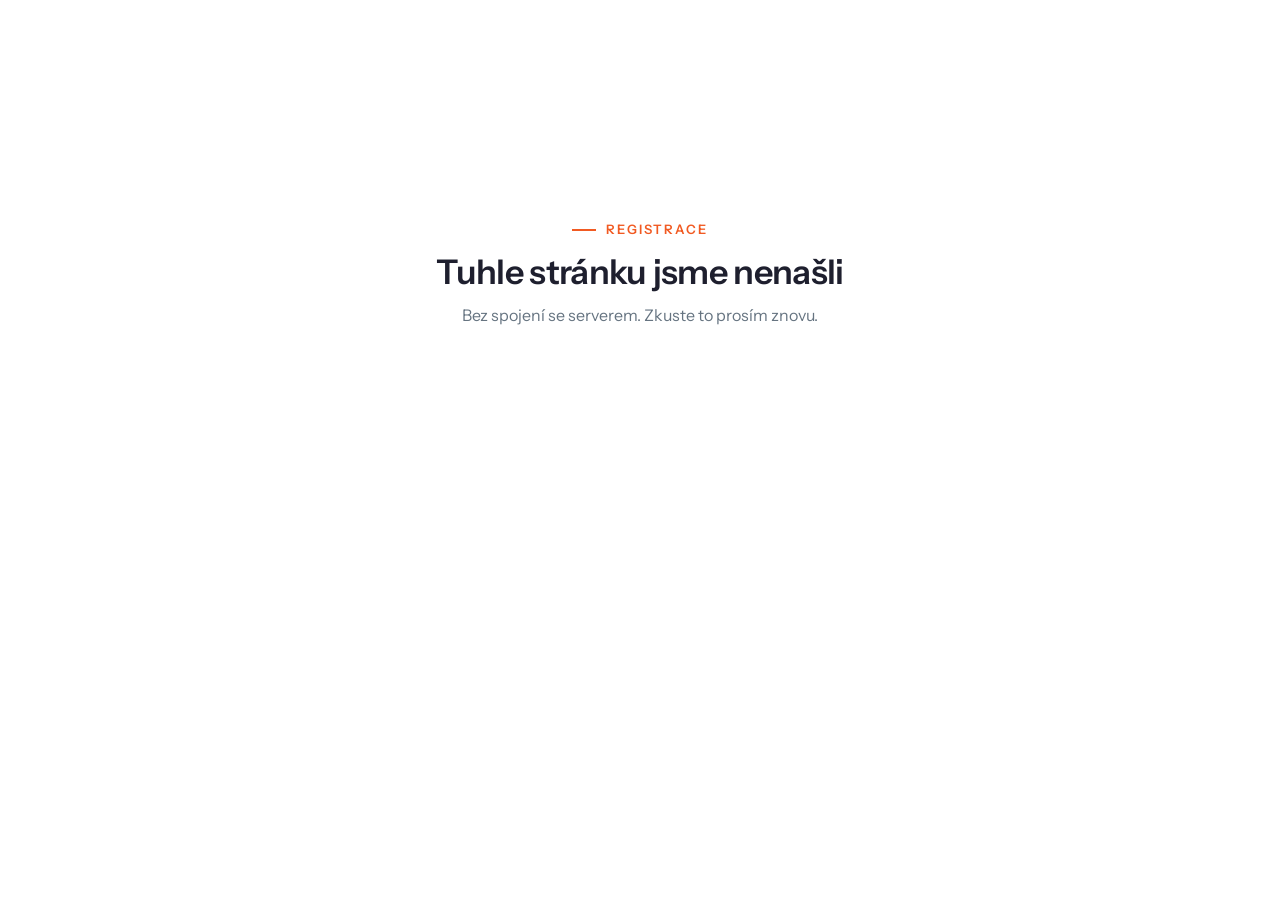
<file: web/landing.html>
<!doctype html>
<html lang="cs">
<head>
<meta charset="utf-8">
<!-- Bezpečnost: GitHub Pages neumí hlavičky (_headers platí jen na Netlify), proto CSP i tady -->
<meta http-equiv="Content-Security-Policy" content="default-src 'self'; script-src 'self' 'unsafe-inline'; style-src 'self' 'unsafe-inline'; img-src 'self' data: blob:; font-src 'self'; connect-src 'self' https://script.google.com https://script.googleusercontent.com; media-src 'self' blob:; worker-src 'self' blob:; object-src 'none'; base-uri 'self'; form-action 'self'">
<!-- Ochrana proti vložení stránky do cizího rámečku (clickjacking) – frame-ancestors v <meta> nefunguje -->
<style id="antiClickjack">html{display:none!important}</style>
<script>if (self === top) { var ac = document.getElementById('antiClickjack'); ac.parentNode.removeChild(ac); } else { top.location = self.location; }</script>
<meta name="viewport" content="width=device-width, initial-scale=1, viewport-fit=cover">
<script>
/* Jedna šablona pro všechny klienty a akce:
 *   /cez            → přehled akcí klienta
 *   /cez/dukovany   → registrace na konkrétní akci
 * Čisté adresy přesměruje hosting na tento soubor (web/_redirects, web/404.html).
 * Záložní tvar bez přesměrování: landing.html?c=cez&e=dukovany
 * APP_BASE = složka, ve které web běží (na doméně "/"; v podsložce např. "/eventy/"). */
(function () {
  // GitHub Pages projektu běží v podsložce (uzivatel.github.io/nazev-repa/) – pozná se samo
  var p = location.pathname, i = p.lastIndexOf('/landing.html');
  var APP_BASE = /\.github\.io$/.test(location.hostname) && p.split('/')[1] ? '/' + p.split('/')[1] + '/' : '/';
  var root = (i >= 0 || location.protocol === 'file:') ? p.slice(0, p.lastIndexOf('/') + 1) : APP_BASE;
  document.write('<base href="' + root + '">');
  window.LANDING_ROUTE = (function () {
    var q = new URLSearchParams(location.search);
    if (q.get('c')) return { client: q.get('c'), event: q.get('e') || '' };
    var rel = decodeURIComponent(p).slice(root.length).replace(/^\/+|\/+$/g, '').split('/');
    return { client: rel[0] || '', event: rel[1] || '' };
  })();
})();
</script>
<title>Registrace</title>
<meta name="theme-color" content="#1E1F2E">
<meta name="robots" content="noindex">
<meta name="referrer" content="no-referrer">
<link rel="stylesheet" href="styles.css">
<style>
body { background: var(--white); }
.page-state { min-height: 60vh; display: grid; place-items: center; text-align: center; padding: 48px var(--pad); }
.page-state h1 { font: 600 34px/1.15 var(--sans); letter-spacing: -.02em; margin: 16px 0 10px; }
.page-state p { color: var(--muted); max-width: 46ch; margin: 0 auto; }


/* ---------- HERO (první verze pro ČEZ) ---------- */
.hero { background: var(--gray); overflow: hidden; }
.hero .wrap { display: grid; grid-template-columns: 1.05fr 1fr; min-height: min(640px, 100vh); }
.hero-copy { display: flex; flex-direction: column; justify-content: center; padding: 64px 48px 64px 0; }
.hero h1 { font: 600 clamp(34px, 4.6vw, 62px)/1.02 var(--sans); letter-spacing: -.03em; margin: 22px 0 24px; text-wrap: balance; overflow-wrap: anywhere; }
.client-logo { display: block; width: clamp(200px, 26vw, 300px); height: auto; margin: 0 0 32px; }
.hero h1 em { font-style: normal; color: var(--brand); }
.hero .lead { font-size: clamp(17px, 1.6vw, 20px); color: var(--muted); max-width: 34ch; margin: 0 0 36px; }
.hero-cta { display: flex; flex-wrap: wrap; gap: 12px; }
.by { margin: 40px 0 0; font-size: 13px; letter-spacing: .14em; text-transform: uppercase; color: var(--muted); }
.by b { color: var(--dark); }
.hero-art { position: relative; background: var(--dark); margin-right: calc(-1 * var(--pad)); min-height: 360px; }
@media (min-width: 1201px) { .hero-art { margin-right: calc((var(--wrap) - 100vw) / 2 - var(--pad)); } }
.hero-art svg.towers { position: absolute; inset: auto 0 0 0; width: 100%; height: 88%; }
.hero-dates { position: absolute; left: 0; top: 48px; display: grid; gap: 2px; z-index: 1; }
.hero-date {
  display: grid; grid-template-columns: auto 1fr; align-items: center; gap: 18px; padding: 16px 28px 16px 24px;
  background: var(--white); text-decoration: none; transform: translateX(-24px); transition: transform .25s var(--ease);
}
.hero-date:hover { transform: translateX(-16px); }
.hero-date b { font: 600 34px/1 var(--sans); letter-spacing: -.03em; color: var(--brand); min-width: 3.4ch; }
.hero-date span { font-size: 14px; line-height: 1.35; color: var(--muted); }
.hero-date span strong { display: block; color: var(--dark); font-size: 16px; }
.draw path { stroke-dasharray: 1; stroke-dashoffset: 1; animation: draw 2.4s var(--ease) forwards; }
.draw path:nth-child(2) { animation-delay: .25s; } .draw path:nth-child(3) { animation-delay: .5s; } .draw path:nth-child(4) { animation-delay: .75s; }
@keyframes draw { to { stroke-dashoffset: 0; } }
.steam { animation: steam 6s ease-in-out infinite; transform-origin: center bottom; transform-box: fill-box; }
.steam.s2 { animation-delay: -2s; } .steam.s3 { animation-delay: -4s; }
@keyframes steam { 0%, 100% { opacity: .35; transform: translateY(0) scale(1); } 50% { opacity: .7; transform: translateY(-10px) scale(1.06); } }
@media (max-width: 900px) {
  .hero .wrap { grid-template-columns: 1fr; min-height: 0; }
  .hero-copy { padding: 48px 0 40px; }
  .hero-art { margin: 0 calc(-1 * var(--pad)); min-height: 320px; }
  .hero-dates { top: 24px; }
  .hero-date { transform: none; } .hero-date:hover { transform: translateX(6px); }
}

/* ---------- O AKCI (karta s datem) ---------- */
.sec-head { display: flex; flex-wrap: wrap; align-items: end; justify-content: space-between; gap: 16px 40px; margin-bottom: 40px; }
.sec-head p { color: var(--muted); max-width: 44ch; margin: 0; font-size: 17px; }
.ev-card { position: relative; display: grid; grid-template-columns: minmax(0, 1fr) minmax(0, 1fr); background: var(--white); border: 1px solid var(--gray-2); transition: border-color .2s, box-shadow .25s var(--ease); }
.ev-card:hover { border-color: var(--line); box-shadow: 0 24px 48px -28px rgba(30,31,46,.35); }
.ev-card .ev-main { padding: 32px; border-right: 1px solid var(--gray-2); display: grid; align-content: space-between; gap: 28px; }
.ev-card .ev-top { display: flex; justify-content: space-between; align-items: start; gap: 16px; padding: 0; }
.ev-card .ev-site { font: 600 13px/1.2 var(--sans); letter-spacing: .14em; text-transform: uppercase; color: var(--muted); }
.ev-card .ev-site b { display: block; color: var(--dark); font-size: 15px; letter-spacing: .1em; margin-top: 4px; }
.ev-left { font-size: 13px; font-weight: 600; color: var(--brand); background: var(--brand-soft); padding: 7px 10px; white-space: nowrap; }
.ev-card .ev-date { display: flex; align-items: baseline; gap: 18px; margin: 0; }
.ev-card .ev-date b { font: 600 clamp(64px, 8vw, 104px)/.85 var(--sans); letter-spacing: -.05em; }
.ev-card .ev-date span { font-size: 17px; color: var(--muted); line-height: 1.35; }
.ev-card .ev-date span strong { display: block; color: var(--dark); font-size: 22px; font-weight: 600; letter-spacing: -.01em; }
.ev-side { padding: 32px; display: grid; align-content: space-between; gap: 24px; }
.ev-meta { display: grid; grid-template-columns: 1fr 1fr; gap: 1px; background: var(--gray-2); border: 1px solid var(--gray-2); }
.ev-meta div { background: var(--white); padding: 14px 16px; font-size: 15px; font-weight: 500; }
.ev-meta small { display: block; font-size: 12px; font-weight: 600; letter-spacing: .1em; text-transform: uppercase; color: var(--muted-2); margin-bottom: 4px; }
.ev-meta .tbd { color: var(--muted); }
@media (max-width: 820px) { .ev-card { grid-template-columns: 1fr; } .ev-card .ev-main { border-right: 0; border-bottom: 1px solid var(--gray-2); } }
@media (max-width: 520px) { .ev-card .ev-main, .ev-side { padding: 24px 20px; } }


/* ---------- přehled akcí klienta ---------- */
.sec { padding: clamp(56px, 8vw, 112px) 0; }
.sec h2 { font: 600 clamp(30px, 4vw, 48px)/1.05 var(--sans); letter-spacing: -.03em; margin: 16px 0 0; }
.sec.reg { scroll-margin-top: 0; }
.client-hero { background: var(--gray); padding: clamp(56px, 8vw, 104px) 0 clamp(40px, 6vw, 72px); }
.client-hero h1 { font: 600 clamp(38px, 5.4vw, 72px)/1.02 var(--sans); letter-spacing: -.035em; margin: 20px 0 0; max-width: 18ch; }
.client-hero p { color: var(--muted); font-size: 18px; margin: 20px 0 0; max-width: 48ch; }
.events { display: grid; grid-template-columns: repeat(auto-fit, minmax(320px, 1fr)); gap: 24px; }
.ev { position: relative; display: flex; flex-direction: column; background: var(--white); border: 1px solid var(--gray-2); text-decoration: none; transition: border-color .2s, box-shadow .25s var(--ease), transform .25s var(--ease); }
.ev:hover { border-color: var(--line); box-shadow: 0 28px 56px -32px rgba(21,24,39,.45); transform: translateY(-2px); }
.ev::before { content: ""; height: 6px; background: var(--brand); }
.ev-body { padding: 28px 32px 0; }
.ev-aud { font: 600 13px/1.2 var(--sans); letter-spacing: .14em; text-transform: uppercase; color: var(--muted); }
.ev h3 { font: 600 26px/1.15 var(--sans); letter-spacing: -.02em; margin: 10px 0 0; }
.ev-date { display: flex; align-items: baseline; gap: 16px; margin: 28px 0 0; }
.ev-date b { font: 600 clamp(56px, 7vw, 88px)/.85 var(--sans); letter-spacing: -.05em; }
.ev-date span { font-size: 16px; color: var(--muted); line-height: 1.35; }
.ev-date span strong { display: block; color: var(--dark); font-size: 20px; font-weight: 600; }
.ev-foot { margin-top: auto; padding: 28px 32px 32px; display: flex; align-items: center; justify-content: space-between; gap: 16px; }
.ev-foot .tag { font-size: 13px; font-weight: 600; color: var(--brand); background: var(--brand-soft); padding: 7px 10px; }
.ev-foot .go { display: inline-flex; align-items: center; gap: 10px; font: 600 14px/1 var(--sans); letter-spacing: .08em; text-transform: uppercase; color: var(--dark); }
.ev-foot .go svg { width: 18px; height: 18px; color: var(--brand); transition: transform .25s var(--ease); }
.ev:hover .go svg { transform: translateX(4px); }
@media (max-width: 520px) { .ev-body { padding: 24px 20px 0; } .ev-foot { padding: 24px 20px; } .events { grid-template-columns: 1fr; } }

/* ---------- registrace ---------- */
.reg { background: var(--gray); }
.reg-grid { display: grid; grid-template-columns: 340px 1fr; gap: 56px; align-items: start; }
.reg-aside { position: sticky; top: 112px; }
.reg-aside p { color: var(--muted); font-size: 17px; }
.form { background: var(--white); padding: clamp(24px, 4vw, 48px); display: grid; gap: 28px; border-top: 4px solid var(--brand); }
.form-row { display: grid; grid-template-columns: 1fr 1fr; gap: 20px; }
.fs { border: 0; margin: 0; padding: 0; display: grid; gap: 12px; }
.fs legend { padding: 0; margin-bottom: 12px; }
.ev-lock { display: flex; align-items: center; justify-content: space-between; gap: 16px; padding: 16px 18px; background: var(--brand-soft); border-left: 3px solid var(--brand); }
.ev-lock b { display: block; font-size: 17px; }
.ev-lock span { color: var(--muted); font-size: 14px; }
.guest-box { display: grid; gap: 16px; padding: 20px; background: var(--gray); }
.form-foot { display: flex; flex-wrap: wrap; align-items: center; justify-content: space-between; gap: 16px 24px; padding-top: 8px; border-top: 1px solid var(--gray-2); }
.form-foot .check { max-width: 46ch; padding-top: 20px; }
.form-foot .btn { margin-top: 20px; }
.form-err { background: var(--err-soft); color: var(--err); padding: 14px 16px; font-weight: 500; font-size: 15px; border-left: 3px solid var(--err); }
.closed { background: var(--white); padding: clamp(28px, 5vw, 56px); border-top: 4px solid var(--muted-2); }
.closed h3 { font: 600 28px/1.15 var(--sans); margin: 0 0 8px; }
.closed p { color: var(--muted); margin: 0; }

/* potvrzení + náhled vstupenky */
.done { background: var(--white); display: grid; grid-template-columns: 1fr 300px; border-top: 4px solid var(--ok); }
.done-main { padding: clamp(28px, 4vw, 48px); }
.done .ico { width: 52px; height: 52px; border-radius: 50%; background: var(--ok); color: #fff; display: grid; place-items: center; }
.done .ico svg { width: 26px; height: 26px; }
.done h3 { font: 600 clamp(26px, 3.2vw, 36px)/1.1 var(--sans); letter-spacing: -.02em; margin: 22px 0 10px; }
.done p { color: var(--muted); font-size: 17px; margin: 0 0 10px; max-width: 46ch; }
.done .actions { display: flex; flex-wrap: wrap; gap: 12px; margin-top: 26px; }
.done-ticket { background: var(--dark); color: #fff; padding: 28px; display: grid; align-content: start; gap: 14px; }
.done-ticket .k { font: 600 12px/1 var(--sans); letter-spacing: .14em; text-transform: uppercase; color: rgba(255,255,255,.55); }
.done-ticket .qr { background: #fff; padding: 12px; }
.done-ticket .qr canvas, .done-ticket .qr img { width: 100% !important; height: auto !important; display: block; }
.done-ticket b { font-size: 18px; }
.done-ticket small { color: rgba(255,255,255,.6); font-size: 13px; }
.sim-note { margin-top: 22px; display: flex; gap: 10px; align-items: flex-start; padding: 12px 14px; background: #FFF8DB; border: 1px dashed #E0B800; font-size: 14px; color: #5B4A00; }
.sim-note b { color: #3D3200; }
@media (max-width: 960px) { .reg-grid { grid-template-columns: 1fr; gap: 28px; } .reg-aside { position: static; } }
@media (max-width: 760px) { .done { grid-template-columns: 1fr; } .done-ticket { grid-template-columns: 120px 1fr; align-items: center; } .done-ticket .k { grid-column: 1 / -1; } }
@media (max-width: 600px) { .form-row { grid-template-columns: 1fr; } .form-foot .btn { width: 100%; } }

.privacy { font-size: 14px; color: var(--muted); flex-basis: 100%; order: 3; }
.privacy summary { cursor: pointer; font-weight: 600; color: var(--dark); }
.privacy dl { display: grid; gap: 8px; margin: 12px 0 0; }
.privacy dl div { display: grid; grid-template-columns: 110px 1fr; gap: 12px; }
.privacy dt { font-weight: 600; color: var(--dark); }
.privacy dd { margin: 0; }
@media (max-width: 520px) { .privacy dl div { grid-template-columns: 1fr; gap: 2px; } }
.hp { position: absolute !important; left: -10000px; width: 1px; height: 1px; overflow: hidden; }
.reveal { opacity: 0; transform: translateY(16px); transition: opacity .6s var(--ease), transform .6s var(--ease); }
.reveal.in { opacity: 1; transform: none; }
</style>
</head>
<body>


<main id="app">
  <div class="page-state" id="loading"><span class="spinner" style="width:34px;height:34px;color:var(--brand)"></span></div>
</main>

<footer class="site-foot" id="foot" hidden>
  <div class="wrap">
    <span id="footText"></span>
  </div>
</footer>

<script src="vendor/qrcode.min.js"></script>
<script src="config.js"></script>
<script src="js/demo-data.js"></script>
<script src="js/api.js"></script>
<script src="js/ui.js"></script>
<script>
(() => {
  const { $, $$, esc } = UI;
  const P = window.PLATFORM, F = API.fmt, route = window.LANDING_ROUTE;
  const ARROW = '<svg viewBox="0 0 24 24" fill="none" stroke="currentColor" stroke-width="2" aria-hidden="true"><path d="M5 12h14M13 6l6 6-6 6"/></svg>';
  const TBD = '<span class="tbd">Upřesníme</span>';
  let site = null, now = new Date();

  UI.demoBar('Fiktivní data · registrace funguje, e-mail se v demu neodesílá');

  const daysTo = (iso) => Math.ceil((+API.dayDate(iso) - +new Date(now).setHours(0, 0, 0, 0)) / 864e5);
  const plural = (n, a, b, c) => n === 1 ? a : n > 1 && n < 5 ? b : c;
  const isPast = (ev) => daysTo(ev.date) < 0;
  const dlNote = (ev) => ev.registration.deadlineText ? `<div class="notice" role="note"><b>Registrace a změny v registraci jsou možné pouze do ${esc(ev.registration.deadlineText)}.</b>Prosíme, zvažte svou účast a potvrďte ji, nebo zrušte co nejdříve.</div>` : '';
  const regOpen = (ev) => !isPast(ev) && (!ev.registration.deadline || now <= new Date(ev.registration.deadline));

  async function init() {
    if (!route.client) return notFound('Chybí adresa klienta. Použijte prosím odkaz z pozvánky.');
    try {
      site = await API.call('site', { client: route.client, event: route.event });
    } catch (e) { return notFound(e.message); }
    now = new Date(site.now);
    const c = site.client;
    UI.applyBrand(c);
    $('#footText').innerHTML = `Akci pořádá <b style="color:#fff">${esc(P.AGENCY)}</b>${c.contact ? ` · Dotazy: <a href="mailto:${esc(c.contact)}">${esc(c.contact)}</a>` : ''}`;
    $('#foot').hidden = false;
    if (site.event) renderEvent(site.event); else renderClient();
    const io = 'IntersectionObserver' in window ? new IntersectionObserver((es) => es.forEach((x) => { if (x.isIntersecting) { x.target.classList.add('in'); io.unobserve(x.target); } }), { threshold: .1 }) : null;
    $$('.reveal').forEach((el) => io ? io.observe(el) : el.classList.add('in'));
  }

  function notFound(msg) {
    document.title = 'Stránka nenalezena';
    $('#app').innerHTML = `<div class="page-state"><div><span class="label">Registrace</span><h1>Tuhle stránku jsme nenašli</h1><p>${esc(msg)}</p></div></div>`;
  }

  // ============ /klient – přehled akcí ============
  function renderClient() {
    const c = site.client;
    document.title = c.name + ' · Akce pro zaměstnance';
    $('#app').innerHTML = `
      <section class="client-hero">
        <div class="wrap">
          <span class="label">${esc(c.name)}</span>
          <h1>Akce pro zaměstnance</h1>
          <p>${site.events.length > 1 ? 'Vyberte akci podle lokality, kde pracujete.' : ''}</p>
        </div>
      </section>
      <section class="sec">
        <div class="wrap">
          <div class="events">${site.events.map(eventCard).join('') || '<p>Momentálně tu nejsou žádné akce.</p>'}</div>
        </div>
      </section>`;
  }
  function eventCard(ev) {
    const d = daysTo(ev.date);
    const tag = isPast(ev) ? 'Proběhlo' : !regOpen(ev) ? 'Registrace uzavřena' : 'Registrace otevřena';
    return `
      <a class="ev reveal" href="${esc(API.urls.event(site.client, ev))}">
        <div class="ev-body">
          <div class="ev-aud">${esc(ev.audience || '')}</div>
          <h3>${esc(ev.name)}</h3>
          <div class="ev-date"><b>${F.day(ev.date)}</b><span><strong>${esc(ev.city || '')}</strong>${F.long(ev.date)}</span></div>
        </div>
        <div class="ev-foot"><span class="tag">${tag}${d > 0 ? ' · za ' + d + ' ' + plural(d, 'den', 'dny', 'dní') : ''}</span><span class="go">Registrace ${ARROW}</span></div>
      </a>`;
  }

  // ============ /klient/akce – registrace ============
  function renderEvent(ev) {
    const c = site.client, r = ev.registration;
    const d = daysTo(ev.date);
    document.title = ev.name + ' · Registrace';
    if (site.events.length > 1) {
    }

    const nm = String(ev.name), ci = nm.lastIndexOf(',');
    const title = ci > 0 ? esc(nm.slice(0, ci)) + ' <em>' + esc(nm.slice(ci + 1).trim()) + '</em>' : esc(nm);
    const logo = (P.CLIENT_LOGOS || {})[c.slug];
    const year = API.dayDate(ev.date).getFullYear();
    $('#app').innerHTML = `
      <section class="hero">
        <div class="wrap">
          <div class="hero-copy">
            ${logo ? `<img class="client-logo" src="${esc(logo)}" alt="${esc(c.name)}" width="900" height="177">` : ''}
            <span class="label">Pozvánka pro zaměstnance</span>
            <h1>${title}</h1>
            <p class="lead">Děkujeme za celý rok práce. Přijďte ho s&nbsp;námi uzavřít a&nbsp;oslavit.</p>
            <div class="hero-cta">
              ${regOpen(ev) ? `<a class="btn btn-primary" href="#registrace">Registrovat se ${ARROW}</a>` : ''}
              <a class="btn btn-outline" href="#akce">Informace o akci</a>
            </div>
            <p class="by">Pořádá <b>${esc(P.AGENCY)}</b></p>
          </div>
          <div class="hero-art" aria-hidden="true">
            <div class="hero-dates">
              <a class="hero-date" href="#registrace" tabindex="-1"><b>${F.day(ev.date)}</b><span><strong>${esc(ev.city || '')}</strong>${esc(F.weekday(ev.date))} · ${year}</span></a>
            </div>
            <svg class="towers" viewBox="0 0 600 420" preserveAspectRatio="xMidYMax slice" fill="none">
              <g opacity=".9">
                <ellipse class="steam" cx="200" cy="96" rx="58" ry="30" fill="#fff" opacity=".35"/>
                <ellipse class="steam s2" cx="236" cy="70" rx="44" ry="24" fill="#fff" opacity=".25"/>
                <ellipse class="steam s3" cx="408" cy="150" rx="46" ry="24" fill="#fff" opacity=".3"/>
              </g>
              <g class="draw" style="stroke:var(--brand)" stroke-width="2.5" stroke-linecap="round">
                <path pathLength="1" d="M128 420 C 160 300, 168 200, 150 130 L 250 130 C 232 200, 240 300, 272 420"/>
                <path pathLength="1" d="M346 420 C 372 330, 378 250, 364 196 L 448 196 C 434 250, 440 330, 466 420"/>
                <path pathLength="1" d="M150 130 C 175 142, 225 142, 250 130 M364 196 C 384 206, 428 206, 448 196"/>
                <path pathLength="1" d="M0 420 L 600 420"/>
              </g>
              <g stroke="rgba(255,255,255,.14)" stroke-width="1">
                <path d="M156 200 C 185 212, 215 212, 244 200 M146 280 C 180 296, 220 296, 254 280 M140 360 C 178 378, 222 378, 260 360"/>
                <path d="M368 262 C 392 272, 420 272, 444 262 M360 330 C 388 342, 424 342, 452 330"/>
              </g>
              <circle cx="520" cy="92" r="22" style="fill:var(--brand)"/>
            </svg>
          </div>
        </div>
      </section>

      <section class="sec" id="akce">
        <div class="wrap">
          <div class="sec-head reveal">
            <div><span class="label">O akci</span><h2>Kdy a kde</h2></div>
            <p>${esc(ev.audience || '')}</p>
          </div>
          <article class="ev-card reveal">
            <div class="ev-main">
              <div class="ev-top">
                <div class="ev-site">Lokalita<b>${esc(ev.name.split(',').pop().trim())}</b></div>
                ${d > 0 ? `<span class="ev-left">za ${d} ${plural(d, 'den', 'dny', 'dní')}</span>` : ''}
              </div>
              <div class="ev-date"><b>${F.day(ev.date)}</b><span><strong>${esc(ev.city || '')}</strong>${F.long(ev.date)}</span></div>
            </div>
            <div class="ev-side">
              <div class="ev-meta">
                <div><small>Datum</small>${F.date(ev.date)}</div>
                <div><small>Lokalita</small>${ev.city ? esc(ev.city) : TBD}</div>
                <div><small>Místo konání</small>${ev.venue ? esc(ev.venue) : TBD}</div>
                <div><small>Čas</small>${ev.time ? esc(ev.time) : TBD}</div>
              </div>
              ${regOpen(ev) ? `<a class="btn btn-primary btn-block" href="#registrace">Registrovat se ${ARROW}</a>` : ''}
            </div>
          </article>
        </div>
      </section>

      <section class="sec reg" id="registrace">
        <div class="wrap reg-grid">
          <aside class="reg-aside reveal">
            <span class="label">Registrace</span>
            <h2>Registrujte se</h2>
            <p>${esc(ev.name)}, ${F.date(ev.date)}</p>
            ${ev.registration.deadlineText ? `<p><b>Uzávěrka registrací a změn: ${esc(ev.registration.deadlineText)}</b></p>` : ''}
          </aside>
          <div id="regBox"></div>
        </div>
      </section>`;

    if (!regOpen(ev)) {
      $('#regBox').innerHTML = `<div class="closed"><h3>${isPast(ev) ? 'Akce už proběhla' : 'Registrace je uzavřená' + (ev.registration.deadlineText ? ' (uzávěrka ' + esc(ev.registration.deadlineText) + ')' : '')}</h3><p>${c.contact ? 'Dotazy: ' + esc(c.contact) : 'S dotazy se obraťte na organizátora.'}</p></div>`;
      return;
    }
    const doms = r.emailDomains || [];
    const chips = (name, list, type = 'radio', checkFirst = true) => list.map((x, i) => `<label class="chip"><input type="${type}" name="${name}" value="${esc(x)}" ${checkFirst && i === 0 ? 'checked' : ''}><span>${esc(x)}</span></label>`).join('');
    const routes = r.busOption && (r.busRoutes || []).length ? r.busRoutes : [];
    $('#regBox').innerHTML = `
      <form class="form" id="regForm" novalidate>
        ${dlNote(ev)}
        <div class="ev-lock"><div><b>${esc(ev.name)}</b><span>${F.long(ev.date)} · ${esc(ev.city || '')}</span></div></div>
        <div class="form-row">
          <label class="field"><span class="f-label">Jméno a příjmení</span>
            <input class="input" name="name" autocomplete="name" placeholder="Jan Novák" maxlength="80" required></label>
          <label class="field"><span class="f-label">${doms.length ? 'Firemní e-mail' : 'E-mail'}</span>
            <input class="input" name="email" type="email" autocomplete="email" autocapitalize="off" spellcheck="false" placeholder="${doms.length ? 'jmeno.prijmeni@' + esc(doms[0]) : 'jmeno.prijmeni@firma.cz'}" maxlength="120" required></label>
        </div>
        ${r.employeeNo ? `<label class="field"><span class="f-label">Osobní číslo zaměstnance <small>(4 číslice)</small></span>
          <input class="input" name="empNo" inputmode="numeric" pattern="[0-9]{4}" maxlength="4" autocomplete="off" placeholder="1234" required style="max-width:180px"></label>` : ''}
        <fieldset class="fs"><legend class="f-label">Strava <small>(můžete zvolit více možností)</small></legend><div class="chips">${chips('diet', r.diets, 'checkbox')}</div></fieldset>
        <label class="field"><span class="f-label">Alergie nebo intolerance <small>(nepovinné)</small></span>
          <input class="input" name="allergies" placeholder="Např. ořechy, celer" maxlength="200"></label>
        <label class="check" id="healthRow" hidden><input type="checkbox" name="healthConsent"><span>Souhlasím se zpracováním údaje o alergii (zdravotní údaj) výhradně pro přípravu jídla na této akci. Bez souhlasu alergii prosím nevyplňujte.</span></label>
        ${(r.transport || []).length ? `<fieldset class="fs"><legend class="f-label">Doprava na akci</legend><div class="chips">${chips('transport', r.transport)}</div>${(r.busInfo || {}).to ? `<small class="bus-info">🚌 ${esc(r.busInfo.to)}</small>` : ''}
          ${routes.length ? `<div class="bus-routes" id="busRoutes" hidden><span class="f-label">Směr svozového autobusu</span><div class="chips">${chips('busRoute', routes, 'radio', false)}</div></div>` : ''}</fieldset>` : ''}
        ${(r.transportBack || []).length ? `<fieldset class="fs"><legend class="f-label">Doprava z akce</legend><div class="chips">${chips('transportBack', r.transportBack)}</div>${(r.busInfo || {}).back ? `<small class="bus-info">🚌 ${esc(r.busInfo.back)}</small>` : ''}</fieldset>` : ''}
        <div class="hp" aria-hidden="true"><label>Nevyplňujte<input name="website" tabindex="-1" autocomplete="off"></label></div>
        <div class="form-err" id="formErr" role="alert" hidden></div>
        <div class="form-foot">
          <label class="check"><input type="checkbox" name="consent"><span>Souhlasím se zpracováním osobních údajů pro organizaci akce podle informací níže.</span></label>
          ${privacyHtml(ev)}
          <button class="btn btn-primary" id="submitBtn" type="submit">Odeslat registraci ${ARROW}</button>
        </div>
      </form>
      <div id="done" tabindex="-1" hidden></div>`;
    bindForm(ev);
  }

  /** Informace o zpracování osobních údajů (GDPR) – hodnoty z CONFIG.PRIVACY v Code.gs. */
  function privacyHtml(ev) {
    const pv = (site && site.privacy) || {};
    const days = pv.retentionDays || 10;
    const row = (k, v) => v ? `<div><dt>${k}</dt><dd>${v}</dd></div>` : '';
    return `<details class="privacy"><summary>Jak s údaji nakládáme</summary><dl>
      ${row('Správce', esc(pv.controller))}
      ${row('Zpracovatel', esc(pv.processor || P.AGENCY))}
      ${row('Účel', 'Registrace na akci ' + esc(ev.name) + ', zaslání vstupenky a připomínek, příprava jídla a dopravy, odbavení u vstupu.')}
      ${row('Jaké údaje', 'Jméno, e-mail, osobní číslo, strava, doprava, čas příchodu. Alergie jen s vaším výslovným souhlasem (zdravotní údaj).')}
      ${row('Uložení', 'V Google tabulce pořadatele, přístup mají jen organizátoři. Údaje nikomu dalšímu nepředáváme.')}
      ${row('Jak dlouho', 'Do ' + days + ' ' + (days === 1 ? 'dne' : 'dnů') + ' po akci údaje smažeme.')}
      ${row('Vaše práva', 'Přístup, oprava, výmaz a odvolání souhlasu' + (pv.contact ? ': napište na <a href="mailto:' + esc(pv.contact) + '">' + esc(pv.contact) + '</a>' : ' – kontaktujte pořadatele akce') + '. Účast můžete kdykoliv zrušit přes odkaz v e-mailu.')}
    </dl></details>`;
  }

  function bindForm(ev) {
    const form = $('#regForm'), r = ev.registration, doms = r.emailDomains || [];
    const gc = $('#guestChips');
    function drawGuests() {
      const n = +(($('input[name=guests]:checked', form) || {}).value || 0);
      const box = $('#guestRows');
      const keep = $$('.g', box).map((g) => [$('input', g).value, $('select', g).value]);
      box.hidden = !n;
      box.innerHTML = Array.from({ length: n }, (_, i) => `
        <div class="g form-row">
          <label class="field"><span class="f-label">Jméno doprovodu <small>(nepovinné)</small></span><input class="input" maxlength="80" value="${esc((keep[i] || [])[0] || '')}"></label>
          <label class="field"><span class="f-label">Strava doprovodu</span><select class="select">${r.diets.map((x) => `<option ${((keep[i] || [])[1] === x) ? 'selected' : ''}>${esc(x)}</option>`).join('')}</select></label>
        </div>`).join('');
    }
    if (gc) gc.addEventListener('change', drawGuests);
    function showErr(msg, field) {
      $('#formErr').textContent = msg; $('#formErr').hidden = false;
      $$('[aria-invalid]', form).forEach((x) => x.removeAttribute('aria-invalid'));
      if (field) { field.setAttribute('aria-invalid', 'true'); field.focus(); }
      else $('#formErr').scrollIntoView({ block: 'center', behavior: 'smooth' });
    }
    form.addEventListener('input', (e) => { if (e.target.hasAttribute('aria-invalid')) e.target.removeAttribute('aria-invalid'); });
    const bus = $('#busRoutes');
    const busOn = () => !!bus && (($('input[name=transport]:checked', form) || {}).value === r.busOption);
    if (bus) form.addEventListener('change', (e) => { if (e.target.name === 'transport') bus.hidden = !busOn(); });
    form.elements.allergies.addEventListener('input', () => { $('#healthRow').hidden = !form.elements.allergies.value.trim(); });
    form.addEventListener('submit', async (e) => {
      e.preventDefault();
      $('#formErr').hidden = true;
      const f = form.elements;
      const name = f.name.value.replace(/\s+/g, ' ').trim();
      const email = f.email.value.trim().toLowerCase();
      if (name.split(' ').length < 2) return showErr('Napište prosím jméno i příjmení.', f.name);
      if (f.empNo && !/^\d{4}$/.test(f.empNo.value.trim())) return showErr('Zadejte prosím čtyřmístné osobní číslo zaměstnance.', f.empNo);
      if (!/^[^\s@]+@[^\s@]+\.[a-z]{2,}$/i.test(email)) return showErr('Zkontrolujte prosím e-mail.', f.email);
      if (doms.length && !doms.some((x) => email.endsWith('@' + x))) return showErr('Použijte prosím firemní e-mail (@' + doms.join(', @') + ').', f.email);
      if (!f.consent.checked) return showErr('Potvrďte prosím souhlas se zpracováním údajů.');
      if (f.allergies.value.trim() && !f.healthConsent.checked) return showErr('U alergie potvrďte prosím souhlas se zpracováním zdravotního údaje, nebo pole nechte prázdné.', f.healthConsent);
      const diets = $$('input[name=diet]:checked', form).map((x) => x.value);
      if (!diets.length) return showErr('Vyberte prosím stravu.', $('input[name=diet]', form));
      const route = ($('input[name=busRoute]:checked', form) || {}).value;
      if (busOn() && !route) return showErr('Vyberte prosím směr svozového autobusu.', $('input[name=busRoute]', form));
      const transport = ($('input[name=transport]:checked', form) || {}).value || '';
      const payload = {
        event: ev.id, name, email, allergies: f.allergies.value.trim(),
        website: f.website.value, consent: f.consent.checked, healthConsent: f.healthConsent.checked,
        diet: diets.join(', '), diets,
        transport: busOn() ? transport + ' – ' + route : transport,
        transportBack: ($('input[name=transportBack]:checked', form) || {}).value || '',
        empNo: f.empNo ? f.empNo.value.trim() : '',
        guests: 0, guestNames: [], guestDiets: [], // doprovod se neregistruje
      };
      const btn = $('#submitBtn'), label = btn.innerHTML;
      btn.disabled = true; btn.innerHTML = '<span class="spinner"></span> Odesílám…';
      try {
        const res = await API.call('register', payload);
        success(ev, res, payload);
      } catch (err) { showErr(err.message); }
      finally { btn.disabled = false; btn.innerHTML = label; }
    });
  }

  function success(ev, res, p) {
    const ticketUrl = res.token ? API.urls.ticket(res.token) : '';
    const confirmed = ev.automations.confirm.confirmsAttendance;
    const done = $('#done');
    done.className = 'done';
    done.innerHTML = `
      <div class="done-main">
        <div class="ico"><svg viewBox="0 0 24 24" fill="none" stroke="currentColor" stroke-width="3"><path d="M5 12l5 5L20 7"/></svg></div>
        <h3>Registrace je hotová</h3>
        <p>QR vstupenku posíláme na <b>${esc(p.email)}</b>. Pokud jste už registrovaní, přijde vám znovu.</p>
        <p>${confirmed ? 'Vaše účast je potvrzená.' : 'O potvrzení účasti vás požádáme e-mailem.'}</p>
        <div class="actions">
          ${ticketUrl ? `<a class="btn btn-primary" href="${esc(ticketUrl)}">Zobrazit vstupenku ${ARROW}</a>` : ''}
          <button class="btn btn-outline" type="button" id="again">Registrovat dalšího</button>
        </div>
        ${API.demo ? `<div class="sim-note"><span>🧪</span><span><b>Demo:</b> e-mail se neodesílá. Naostro přijde vstupenka s QR na zadaný e-mail.</span></div>` : ''}
      </div>
      ${ticketUrl ? `<div class="done-ticket"><span class="k">Náhled vstupenky</span><div class="qr" id="doneQr"></div><div><b>${esc(p.name)}</b><br><small>${F.date(ev.date)} · ${esc(ev.city || '')}</small></div></div>` : ''}`;
    if (ticketUrl) API.call('ticket', { token: res.token }).then((t) => UI.qr($('#doneQr'), t.ticket.qrText, { size: 300 })).catch(() => {});
    $('#regForm').hidden = true;
    done.hidden = false; done.focus();
    done.scrollIntoView({ block: 'start', behavior: 'smooth' });
    $('#again').addEventListener('click', () => {
      const form = $('#regForm'); form.reset();
      const box = $('#guestRows'); if (box) { box.innerHTML = ''; box.hidden = true; }
      done.hidden = true; form.hidden = false; form.elements.name.focus();
    });
  }

  document.addEventListener('click', (e) => {
    const a = e.target.closest('a[href^="#"]');
    if (!a || a.getAttribute('href').length < 2) return;
    const sec = document.getElementById(a.getAttribute('href').slice(1));
    if (!sec) return;
    e.preventDefault();
    sec.scrollIntoView({ behavior: 'smooth', block: 'start' });
    const first = sec.id === 'registrace' && sec.querySelector('input[name=name]');
    if (first) setTimeout(() => first.focus({ preventScroll: true }), 500);
  });

  init();
})();
</script>
</body>
</html>
</file>
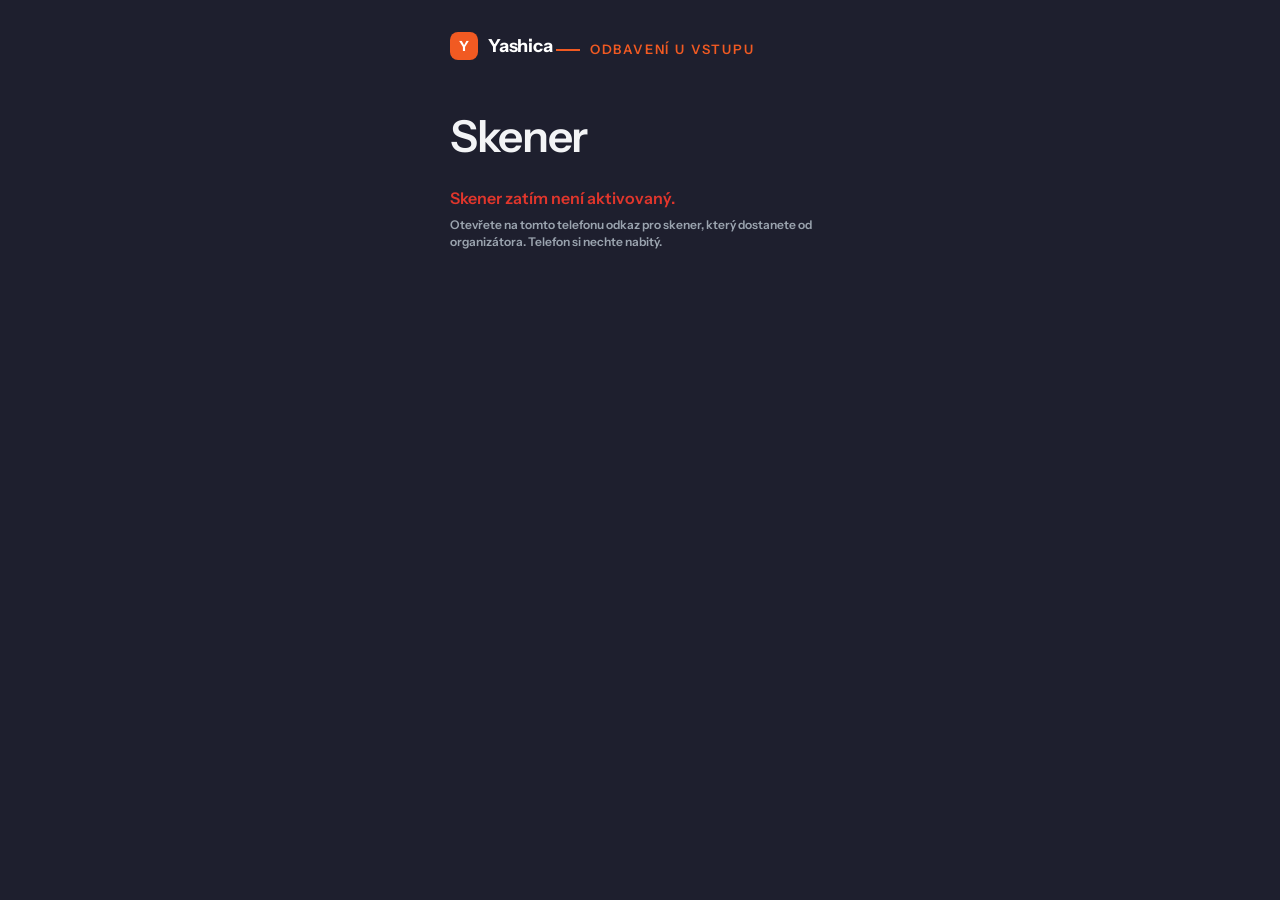
<file: web/scanner.html>
<!doctype html>
<html lang="cs">
<head>
<meta charset="utf-8">
<!-- Bezpečnost: GitHub Pages neumí hlavičky (_headers platí jen na Netlify), proto CSP i tady -->
<meta http-equiv="Content-Security-Policy" content="default-src 'self'; script-src 'self' 'unsafe-inline'; style-src 'self' 'unsafe-inline'; img-src 'self' data: blob:; font-src 'self'; connect-src 'self' https://script.google.com https://script.googleusercontent.com; media-src 'self' blob:; worker-src 'self' blob:; object-src 'none'; base-uri 'self'; form-action 'self'">
<!-- Ochrana proti vložení stránky do cizího rámečku (clickjacking) – frame-ancestors v <meta> nefunguje -->
<style id="antiClickjack">html{display:none!important}</style>
<script>if (self === top) { var ac = document.getElementById('antiClickjack'); ac.parentNode.removeChild(ac); } else { top.location = self.location; }</script>
<meta name="viewport" content="width=device-width, initial-scale=1, viewport-fit=cover, user-scalable=no">
<title>Odbavení · EventDesk</title>
<meta name="theme-color" content="#1E1F2E">
<meta name="robots" content="noindex">
<meta name="referrer" content="no-referrer">
<link rel="stylesheet" href="styles.css">
<style>
html, body { height: 100%; }
body { background: var(--bg); overscroll-behavior: none; }
.screen { min-height: 100dvh; display: flex; flex-direction: column; }

/* ---------- PIN ---------- */
.pin { justify-content: space-between; padding: max(32px, env(safe-area-inset-top)) 20px max(24px, env(safe-area-inset-bottom)); max-width: 420px; margin: 0 auto; width: 100%; }
.pin h1 { font: 600 44px/1 var(--sans); letter-spacing: -.03em; margin: 18px 0 28px; }
.pin-logo { display: inline-flex; align-items: center; gap: 10px; margin-bottom: 36px; font: 700 18px/1 var(--sans); letter-spacing: -.01em; color: #fff; }
.pin-logo i { width: 28px; height: 28px; border-radius: 8px; background: var(--brand); display: grid; place-items: center; font: 800 14px/1 var(--sans); font-style: normal; }
.dots { display: flex; gap: 14px; min-height: 18px; }
.dots i { width: 16px; height: 16px; border-radius: 50%; border: 2px solid var(--line-2); transition: all .15s; }
.dots i.on { background: var(--signal); border-color: var(--signal); }
.dots.shake { animation: shake .35s; }
@keyframes shake { 25% { transform: translateX(-10px); } 75% { transform: translateX(10px); } }
.pin-err { color: var(--stop); font-weight: 600; min-height: 24px; margin: 16px 0 0; }
.pin-hint { color: var(--muted); font: 600 12px/1.4 var(--mono); margin-top: 6px; }
.keypad { display: grid; grid-template-columns: repeat(3, 1fr); gap: 10px; }
.key {
  height: 70px; border-radius: 0; border: 1px solid var(--line); background: var(--bg-2);
  font: 600 28px/1 var(--sans); cursor: pointer; color: var(--text); transition: background .1s;
}
.key:active { background: var(--bg-3); }
.key.ok { background: var(--brand); color: #fff; border-color: var(--brand); }
.key.sm { font-size: 20px; }

/* ---------- SCAN ---------- */
.scan-top {
  display: grid; grid-template-columns: 1fr auto; gap: 10px 14px; align-items: end;
  padding: max(14px, env(safe-area-inset-top)) 16px 14px; border-bottom: 1px solid var(--line);
}
.scan-top .k { font: 600 10px/1 var(--mono); letter-spacing: .14em; text-transform: uppercase; color: var(--muted); }
.count { font: 600 34px/1 var(--sans); margin-top: 6px; letter-spacing: -.02em; }
.count span { color: var(--muted); font-weight: 500; font-size: 20px; }
.bar { grid-column: 1 / -1; height: 4px; border-radius: 0; background: var(--bg-3); overflow: hidden; }
.bar i { display: block; height: 100%; width: 0; background: var(--signal); transition: width .5s; }
.top-actions { display: flex; gap: 8px; }
.icon-btn { width: 44px; height: 44px; border-radius: 0; color: var(--text); border: 1px solid var(--line-2); background: transparent; cursor: pointer; display: grid; place-items: center; }
.icon-btn svg { width: 20px; height: 20px; }

.viewport { flex: 1; position: relative; display: flex; align-items: center; justify-content: center; overflow: hidden; background: #000; }
#reader { width: 100%; max-width: 560px; }
#reader video { border-radius: 0; }
#reader img[alt="Info icon"], #reader__dashboard_section_csr span { display: none !important; }
.cam-msg { position: absolute; inset: auto 16px 16px; padding: 14px 16px; border-left: 3px solid var(--brand); background: rgba(30, 31, 46, .94); color: var(--text); font-size: 15px; margin: 0; }
.cam-msg:empty { display: none; }
.hint-line { position: absolute; top: 14px; left: 0; right: 0; text-align: center; font: 600 12px/1 var(--sans); letter-spacing: .14em; text-transform: uppercase; color: rgba(255,255,255,.8); pointer-events: none; }

.scan-bottom { display: flex; gap: 10px; padding: 12px 16px max(14px, env(safe-area-inset-bottom)); border-top: 1px solid var(--line); }
.scan-bottom .btn-ghost { flex: 1; min-height: 56px; font-size: 17px; }

/* ---------- RESULT ---------- */
.result {
  position: fixed; inset: 0; z-index: 40; display: flex; flex-direction: column;
  padding: max(24px, env(safe-area-inset-top)) 20px max(20px, env(safe-area-inset-bottom));
  animation: up .22s cubic-bezier(.2, .9, .3, 1);
}
@keyframes up { from { transform: translateY(30px); opacity: 0; } }
.result.go { background: var(--go); color: var(--ink); }
.result.wait { background: var(--wait); color: var(--ink); }
.result.stop { background: var(--stop); color: #fff; }
.result.pending { background: var(--bg-2); color: var(--text); align-items: center; justify-content: center; }
.r-top { display: flex; align-items: center; gap: 14px; }
.r-icon {
  position: relative; width: 64px; height: 64px; border-radius: 50%; flex: none;
  display: grid; place-items: center; background: rgba(0, 0, 0, .14); font: 700 30px/1 var(--sans);
}
@keyframes punch { from { transform: scale(0); } }
.r-status { font: 600 22px/1.1 var(--sans); letter-spacing: .1em; text-transform: uppercase; }
.r-when { display: inline-block; font: 600 20px/1.1 var(--sans); margin-top: 6px; padding: 4px 8px; background: rgba(0,0,0,.14); }
.r-name { font: 600 clamp(40px, 11vw, 68px)/.98 var(--sans); letter-spacing: -.03em; margin: 28px 0 6px; overflow-wrap: anywhere; }
.r-dept { font: 600 13px/1.2 var(--sans); letter-spacing: .1em; text-transform: uppercase; opacity: .75; }
.r-guests { display: flex; align-items: center; justify-content: space-between; gap: 12px; margin-top: 26px; padding: 14px 16px; background: rgba(0, 0, 0, .1); }
.r-guests .k { font-weight: 700; font-size: 17px; }
.r-guests small { display: block; font-weight: 500; opacity: .75; font-size: 13px; }
.stepper { display: flex; align-items: center; gap: 4px; }
.stepper button { width: 48px; height: 48px; border-radius: 0; border: 0; background: rgba(0, 0, 0, .16); font: 600 26px/1 var(--sans); cursor: pointer; color: inherit; }
.stepper output { min-width: 40px; text-align: center; font: 600 30px/1 var(--sans); }
.r-diets { list-style: none; padding: 0; margin: 14px 0 0; font-size: 15px; }
.r-diets li { padding: 7px 0; border-bottom: 1px solid rgba(0, 0, 0, .12); display: flex; justify-content: space-between; gap: 12px; }
.r-diets li span { opacity: .8; text-align: right; }
.r-alert { margin-top: 12px; padding: 10px 12px; background: var(--ink); color: var(--wait); font-weight: 700; font-size: 15px; }
.r-note { margin-top: 12px; padding: 10px 12px; background: rgba(0, 0, 0, .14); font-weight: 600; font-size: 15px; }
.r-text { font-size: 19px; margin-top: 24px; max-width: 30ch; }
.r-actions { margin-top: auto; padding-top: 18px; display: flex; gap: 10px; }
.r-actions button { flex: 1; min-height: 60px; border-radius: 0; border: 0; cursor: pointer; font: 600 16px/1 var(--sans); letter-spacing: .08em; text-transform: uppercase; }
.r-next { background: var(--ink); color: #fff; font-size: 18px !important; }
.result.stop .r-next { background: #fff; color: var(--ink); }
.r-sec { background: rgba(0, 0, 0, .14); color: inherit; flex: 0 0 auto !important; padding: 0 18px; font-size: 14px !important; }
.r-timer { position: absolute; left: 0; bottom: 0; height: 6px; background: rgba(0, 0, 0, .3); width: 100%; transform-origin: left; }
.r-timer.run { animation: drain linear forwards; }
@keyframes drain { to { transform: scaleX(0); } }

/* ---------- SEARCH ---------- */
.sheet { position: fixed; inset: 0; z-index: 35; background: var(--bg); display: flex; flex-direction: column; padding: max(14px, env(safe-area-inset-top)) 16px 16px; }
.sheet-head { display: flex; gap: 10px; }
.sheet-head input {
  flex: 1; min-height: 54px; padding: 0 16px; border-radius: 0; border: 1px solid var(--line-2);
  background: var(--bg-2); color: var(--text); font: 500 18px/1 var(--sans);
}
.sheet-head input:focus { outline: none; border-color: var(--signal); }
.results { list-style: none; padding: 0; margin: 14px 0 0; overflow-y: auto; }
.results button {
  width: 100%; text-align: left; display: flex; justify-content: space-between; align-items: center; gap: 12px;
  padding: 16px 4px; background: none; border: 0; border-bottom: 1px solid var(--line); cursor: pointer;
}
.results b { display: block; font-size: 19px; }
.results small { color: var(--muted); font: 600 12px/1.3 var(--sans); letter-spacing: .06em; text-transform: uppercase; }
.badge { font: 600 11px/1 var(--sans); padding: 7px 9px; white-space: nowrap; letter-spacing: .06em; }
.badge.in { background: var(--go); color: var(--ink); }
.badge.no { background: var(--bg-3); color: var(--muted); }
.empty { color: var(--muted); padding: 24px 4px; }

/* ---------- VÝBĚR AKCE ---------- */
.evsel { padding: max(32px, env(safe-area-inset-top)) 20px 24px; max-width: 460px; margin: 0 auto; width: 100%; }
.evsel h1 { font: 600 36px/1.05 var(--sans); letter-spacing: -.03em; margin: 18px 0 24px; }
.evbtn { display: grid; gap: 4px; width: 100%; text-align: left; padding: 20px; margin-bottom: 10px; border: 1px solid var(--line-2); background: var(--bg-2); color: var(--text); cursor: pointer; }
.evbtn b { font-size: 24px; font-weight: 600; letter-spacing: -.02em; }
.evbtn span { color: var(--muted); font-size: 15px; }
.evbtn em { font-style: normal; font-size: 12px; font-weight: 600; letter-spacing: .12em; text-transform: uppercase; color: var(--brand); }
.evbtn:hover, .evbtn.today { border-color: var(--brand); }
.ev-chip { display: inline-flex; align-items: center; gap: 8px; margin-top: 8px; padding: 0; border: 0; background: none; color: var(--brand); font: 600 13px/1 var(--sans); letter-spacing: .08em; text-transform: uppercase; cursor: pointer; }
</style>
</head>
<body class="dark">

<div class="demo-flag" id="demoFlag" hidden>Demo · PIN 2412</div>

<!-- PIN -->
<section class="screen pin" id="pinScreen">
  <div>
    <div class="pin-logo"><i>Y</i>Yashica</div>
    <div class="label">Odbavení u vstupu</div>
    <h1>Zadejte PIN</h1>
    <div class="dots" id="dots" aria-hidden="true"></div>
    <p class="pin-err" id="pinErr" role="alert"></p>
    <p class="pin-hint">PIN dostanete od organizátorů. Telefon si nechte nabitý.</p>
  </div>
  <div class="keypad" id="keypad">
    <button class="key" data-k="1">1</button><button class="key" data-k="2">2</button><button class="key" data-k="3">3</button>
    <button class="key" data-k="4">4</button><button class="key" data-k="5">5</button><button class="key" data-k="6">6</button>
    <button class="key" data-k="7">7</button><button class="key" data-k="8">8</button><button class="key" data-k="9">9</button>
    <button class="key sm" data-k="del" aria-label="Smazat">⌫</button><button class="key" data-k="0">0</button><button class="key ok sm" data-k="ok" aria-label="Potvrdit">OK</button>
  </div>
</section>

<!-- VÝBĚR AKCE -->
<section class="screen evsel" id="evScreen" hidden>
  <div class="pin-logo"><i>Y</i>Yashica</div>
  <div class="label">Odbavení u vstupu</div>
  <h1>Kterou akci odbavujete?</h1>
  <div id="evList"></div>
</section>

<!-- SCAN -->
<section class="screen" id="scanScreen" hidden>
  <header class="scan-top">
    <div>
      <div class="k">Dorazilo / potvrzeno</div>
      <div class="count"><b id="arr">0</b><span> / <span id="exp">0</span></span></div>
      <button class="ev-chip" id="evChip" type="button"></button>
    </div>
    <div class="top-actions">
      <button class="icon-btn" id="logout" aria-label="Odhlásit">
        <svg viewBox="0 0 24 24" aria-hidden="true"><path d="M15 4h3a2 2 0 0 1 2 2v12a2 2 0 0 1-2 2h-3M10 17l5-5-5-5M15 12H3" fill="none" stroke="currentColor" stroke-width="2" stroke-linecap="round" stroke-linejoin="round"/></svg>
      </button>
    </div>
    <div class="bar"><i id="barFill"></i></div>
  </header>
  <div class="viewport">
    <div id="reader"></div>
    <div class="hint-line">Namiřte na QR kód ze vstupenky</div>
    <p class="cam-msg" id="camMsg"></p>
  </div>
  <footer class="scan-bottom">
    <button class="btn-ghost" id="photoBtn" type="button">
      <svg viewBox="0 0 24 24" width="20" height="20" aria-hidden="true"><path d="M4 8h3l2-3h6l2 3h3v11H4z" fill="none" stroke="currentColor" stroke-width="2" stroke-linejoin="round"/><circle cx="12" cy="13" r="3.5" fill="none" stroke="currentColor" stroke-width="2"/></svg>
      Vyfotit QR
    </button>
    <input type="file" id="photoInput" accept="image/*" capture="environment" hidden>
    <div id="fileReader" hidden></div>
    <button class="btn-ghost" id="openSearch" type="button">
      <svg viewBox="0 0 24 24" width="20" height="20" aria-hidden="true"><circle cx="11" cy="11" r="7" fill="none" stroke="currentColor" stroke-width="2"/><path d="M20 20l-4-4" stroke="currentColor" stroke-width="2" stroke-linecap="round"/></svg>
      Hledat jménem
    </button>
  </footer>
</section>

<!-- RESULT -->
<div class="result" id="result" hidden role="alertdialog" aria-live="assertive"></div>

<!-- SEARCH -->
<div class="sheet" id="search" hidden role="dialog" aria-label="Hledat podle jména">
  <div class="sheet-head">
    <input id="q" type="search" placeholder="Jméno nebo příjmení…" autocomplete="off" autocapitalize="words" spellcheck="false">
    <button class="btn-ghost" id="closeSearch" type="button">Zavřít</button>
  </div>
  <ul class="results" id="results"></ul>
</div>

<script src="vendor/html5-qrcode.min.js"></script>
<script src="config.js"></script>
<script src="js/demo-data.js"></script>
<script src="js/api.js"></script>
<script src="js/ui.js"></script>
<script>
(() => {
  let EVENTS = [];
  const $ = (s, r = document) => r.querySelector(s);
  const esc = (s) => String(s == null ? '' : s).replace(/[&<>"']/g, (c) => ({ '&': '&amp;', '<': '&lt;', '>': '&gt;', '"': '&quot;', "'": '&#39;' }[c]));
  const store = {
    get(k) { try { return sessionStorage.getItem(k) || ''; } catch (e) { return ''; } },
    set(k, v) { try { v ? sessionStorage.setItem(k, v) : sessionStorage.removeItem(k); } catch (e) {} },
  };
  if (API.demo) $('#demoFlag').hidden = false;

  let pin = '', entry = '', scanner = null, busy = false, last = { t: '', at: 0 };
  let autoTimer = 0, guestTimer = 0, statsTimer = 0, wakeLock = null;
  let evId = store.get('zn-ev');
  // Demo: PIN. Ostrá verze: tajný klíč skeneru z aktivačního odkazu (scanner.html#k=…), uložený jen v tomto zařízení.
  const auth = () => (API.demo ? { pin } : { key: pin });
  const keyStore = {
    get() { try { return localStorage.getItem('ed-scan-key') || ''; } catch (e) { return ''; } },
    set(v) { try { v ? localStorage.setItem('ed-scan-key', v) : localStorage.removeItem('ed-scan-key'); } catch (e) {} },
  };

  // ---------- zvuk + vibrace ----------
  let ac = null;
  function feedback(kind) {
    try {
      ac = ac || new (window.AudioContext || window.webkitAudioContext)();
      const seq = kind === 'ok' ? [[880, .07], [1320, .12]] : kind === 'warn' ? [[620, .1], [620, .1]] : [[200, .35]];
      let t = ac.currentTime;
      seq.forEach(([f, d]) => {
        const o = ac.createOscillator(), g = ac.createGain();
        o.type = kind === 'bad' ? 'square' : 'sine'; o.frequency.value = f;
        g.gain.setValueAtTime(.2, t); g.gain.exponentialRampToValueAtTime(.001, t + d);
        o.connect(g).connect(ac.destination); o.start(t); o.stop(t + d); t += d + .04;
      });
    } catch (e) {}
    if (navigator.vibrate) navigator.vibrate(kind === 'ok' ? 60 : kind === 'warn' ? [80, 60, 80] : [300]);
  }

  // ---------- PIN ----------
  function drawDots(err) {
    const n = Math.max(4, entry.length);
    $('#dots').innerHTML = Array.from({ length: n }, (_, i) => `<i class="${i < entry.length ? 'on' : ''}"></i>`).join('');
    if (err) { $('#dots').classList.remove('shake'); void $('#dots').offsetWidth; $('#dots').classList.add('shake'); }
  }
  drawDots();
  $('#keypad').addEventListener('click', (e) => {
    const k = e.target.closest('.key'); if (!k) return;
    feedbackInit();
    const v = k.dataset.k;
    if (v === 'del') entry = entry.slice(0, -1);
    else if (v === 'ok') return tryPin(entry);
    else if (entry.length < 8) entry += v;
    $('#pinErr').textContent = '';
    drawDots();
  });
  function feedbackInit() { try { ac = ac || new (window.AudioContext || window.webkitAudioContext)(); } catch (e) {} }

  async function tryPin(p) {
    if (!p) return;
    $('#pinErr').textContent = 'Ověřuji…';
    try {
      const r = await API.call('scannerEvents', API.demo ? { pin: p } : { key: p });
      EVENTS = r.events;
      pin = p; if (API.demo) store.set('zn-pin', p); else keyStore.set(p);
      $('#pinErr').textContent = '';
      const pre = new URLSearchParams(location.search).get('e');
      if (pre && evOf(pre)) return pickEv(pre);
      if (evId && evOf(evId)) return pickEv(evId);
      if (EVENTS.length === 1) return pickEv(EVENTS[0].id);
      chooseEv();
    } catch (e) {
      entry = ''; drawDots(true);
      $('#pinErr').textContent = e.message;
      store.set('zn-pin', ''); if (!API.demo) keyStore.set('');
    }
  }

  // ---------- VÝBĚR AKCE ----------
  const evOf = (id) => EVENTS.find((e) => e.id === id);
  function chooseEv() {
    const today = new Date().toDateString();
    $('#pinScreen').hidden = true; $('#scanScreen').hidden = true; $('#evScreen').hidden = false;
    $('#evList').innerHTML = EVENTS.map((ev) => {
      const isToday = API.dayDate(ev.date).toDateString() === today;
      return `<button class="evbtn ${isToday ? 'today' : ''}" type="button" data-ev="${ev.id}">
        ${isToday ? '<em>Dnes</em>' : ''}<b>${esc(ev.name)}</b><span>${esc(ev.client)} · ${API.fmt.long(ev.date)}${ev.city ? ' · ' + esc(ev.city) : ''}</span></button>`;
    }).join('');
  }
  $('#evList').addEventListener('click', (e) => { const b = e.target.closest('[data-ev]'); if (b) pickEv(b.dataset.ev); });
  async function pickEv(id) {
    evId = id; store.set('zn-ev', id);
    const ev = evOf(id);
    $('#evChip').textContent = ev.name + ' · ' + API.fmt.day(ev.date) + (EVENTS.length > 1 ? ' ▾' : '');
    $('#evScreen').hidden = true;
    try { const r = await API.call('stats', Object.assign(auth(), { event: evId })); startScan(r.stats); }
    catch (e) { if (e.code === 'AUTH') return logout(e.message); startScan(null); }
  }
  $('#evChip').addEventListener('click', () => { if (EVENTS.length > 1 && !busy) { pauseCam(); chooseEv(); } });

  // ---------- SCAN ----------
  async function startScan(stats) {
    $('#pinScreen').hidden = true; $('#evScreen').hidden = true; $('#scanScreen').hidden = false;
    resumeCam();
    updateStats(stats);
    keepAwake();
    clearInterval(statsTimer);
    statsTimer = setInterval(refreshStats, 30000);
    if (!window.Html5Qrcode) { camMsg('Knihovna skeneru se nenačetla, zkontrolujte připojení. Mezitím hledejte jménem.'); return; }
    if (scanner) return;
    if (!window.isSecureContext || !navigator.mediaDevices) {
      camMsg('Živá kamera běží jen přes https. Použijte „Vyfotit QR“ nebo „Hledat jménem“.');
      return;
    }
    try {
      scanner = new Html5Qrcode('reader', { verbose: false, formatsToSupport: [Html5QrcodeSupportedFormats.QR_CODE] });
      await scanner.start(
        { facingMode: 'environment' },
        { fps: 12, aspectRatio: 1, qrbox: (w, h) => { const s = Math.floor(Math.min(w, h) * 0.72); return { width: s, height: s }; } },
        onScan, () => {}
      );
      camMsg('');
    } catch (e) {
      scanner = null;
      camMsg('Kameru se nepodařilo spustit. Povolte přístup ke kameře v nastavení prohlížeče, nebo použijte „Vyfotit QR“.');
    }
  }
  function camMsg(t) { $('#camMsg').textContent = t; }
  async function keepAwake() {
    try { if ('wakeLock' in navigator) wakeLock = await navigator.wakeLock.request('screen'); } catch (e) {}
  }
  document.addEventListener('visibilitychange', () => { if (document.visibilityState === 'visible' && pin) keepAwake(); });

  function updateStats(s) {
    if (!s) return;
    $('#arr').textContent = s.arrived;
    $('#exp').textContent = s.expected;
    $('#barFill').style.width = (s.expected ? Math.min(100, (s.arrived / s.expected) * 100) : 0) + '%';
  }
  async function refreshStats() {
    if (busy) return;
    try { const r = await API.call('stats', Object.assign(auth(), { event: evId })); updateStats(r.stats); } catch (e) {}
  }

  function onScan(text) {
    if (busy) return;
    // QR vstupenky: „EVT1.<kód>“ – nic jiného (odkazy, cizí QR) se ani neposílá na server
    const code = API.parseQr(text);
    if (!code) { busy = true; pauseCam(); return showResult({ result: 'unknown' }); }
    if (code === last.t && Date.now() - last.at < 4000) return;
    last = { t: code, at: Date.now() };
    checkin(String(text).trim());
  }

  // Záloha bez živé kamery: vyfotit QR fotoaparátem telefonu
  $('#photoBtn').addEventListener('click', () => { if (!busy) $('#photoInput').click(); });
  $('#photoInput').addEventListener('change', async (e) => {
    const f = e.target.files && e.target.files[0];
    e.target.value = '';
    if (!f || busy) return;
    if (!window.Html5Qrcode) return toastLite('Knihovna skeneru se nenačetla.');
    busy = true; pauseCam(); camMsg('Čtu QR z fotky…');
    let text = '';
    try {
      const fr = new Html5Qrcode('fileReader', { verbose: false, formatsToSupport: [Html5QrcodeSupportedFormats.QR_CODE] });
      text = await fr.scanFile(f, false);
      try { fr.clear(); } catch (x) {}
    } catch (x) {}
    camMsg(''); busy = false;
    if (!text) { resumeCam(); return toastLite('Na fotce jsem QR nenašel. Zkuste to blíž a ostřeji.'); }
    last = { t: '', at: 0 };
    onScan(text);
  });
  function pauseCam() { try { scanner && scanner.pause(true); } catch (e) {} }
  function resumeCam() { try { scanner && scanner.resume(); } catch (e) {} }

  async function checkin(token) {
    busy = true; pauseCam();
    const el = $('#result');
    el.className = 'result pending'; el.innerHTML = '<span class="spinner" style="width:40px;height:40px;border-width:4px"></span>'; el.hidden = false;
    try {
      const r = await API.call('checkin', Object.assign(auth(), { qr: token, event: evId }));
      updateStats(r.stats);
      showResult(r, token);
    } catch (e) {
      if (e.code === 'AUTH') { closeResult(); return logout(e.message); }
      showResult({ result: 'error', message: e.message }, token);
    }
  }

  function showResult(r, token) {
    const el = $('#result');
    clearTimeout(autoTimer);
    const p = r.person;
    let cls, icon, status, extra = '';
    if (r.result === 'ok') { cls = 'go'; icon = '✓'; status = 'Příchod zapsán'; feedback('ok'); extra = '<div class="r-when">' + esc(p.arrivedAt) + '</div>'; }
    else if (r.result === 'other') { cls = 'stop'; icon = '✕'; status = 'Jiná akce'; feedback('bad'); }
    else if (r.result === 'duplicate') { cls = 'wait'; icon = '!'; status = 'Už je uvnitř'; feedback('warn'); extra = `<div class="r-when">od ${esc(p.arrivedAt)}</div>`; }
    else if (r.result === 'unknown') { cls = 'stop'; icon = '✕'; status = 'Neplatná karta'; feedback('bad'); }
    else { cls = 'stop'; icon = '!'; status = 'Chyba spojení'; feedback('bad'); }

    let body = '';
    if (p && r.result === 'other') {
      const oe = r.otherEvent;
      body = `<div class="r-name">${esc(p.name)}</div><div class="r-dept">${esc([p.empNo ? 'č. ' + p.empNo : '', p.dept].filter(Boolean).join(' · '))}</div>
        <p class="r-text">Vstupenka je na akci <b>${esc(oe ? oe.name + ' · ' + API.fmt.day(oe.date) : p.event)}</b>, ne na tuhle.</p>`;
    } else if (p) {
      const ga = p.guestsArrived == null ? p.guests : p.guestsArrived;
      const first = p.name.split(' ')[0];
      body = `
        <div class="r-name">${esc(p.name)}</div>
        <div class="r-dept">${esc([p.empNo ? 'č. ' + p.empNo : '', p.dept].filter(Boolean).join(' · '))}</div>
        ${p.guests ? `<div class="r-guests">
          <div class="k">Doprovod<small>nahlášeno: ${p.guests}</small></div>
          <div class="stepper">
            <button type="button" data-d="-1" aria-label="Ubrat doprovod">−</button>
            <output id="gOut" aria-live="polite">${ga}</output>
            <button type="button" data-d="1" aria-label="Přidat doprovod">+</button>
          </div>
        </div>` : ''}
        <ul class="r-diets">
          <li><b>${esc(first)}</b><span>${esc(p.diet)}</span></li>
          ${(p.guestDiets || []).map((d, i) => `<li><b>${esc(p.guestNames[i] || 'Host ' + (i + 1))}</b><span>${esc(d)}</span></li>`).join('')}
        </ul>
        ${p.allergies ? `<div class="r-alert">⚠ Alergie: ${esc(p.allergies)}</div>` : ''}
        ${p.attendance === 'NE' ? '<div class="r-note">Pozor: v přihlášce má „Nepřijdu“, s jídlem pro něj nepočítáme.</div>'
          : p.attendance !== 'ANO' ? '<div class="r-note">Účast nebyla potvrzená.</div>' : ''}`;
    } else if (r.result === 'unknown') {
      body = `<p class="r-text">Tenhle kód v seznamu není. Zkuste to přes <b>Hledat jménem</b>.</p>`;
    } else {
      body = `<p class="r-text">${esc(r.message || 'Nepodařilo se spojit se serverem.')}</p>`;
    }

    const actions = r.result === 'ok'
      ? `<button class="r-sec" data-act="undo" type="button">Zrušit</button><button class="r-next" data-act="next" type="button">Další ▸</button>`
      : r.result === 'error'
      ? `<button class="r-sec" data-act="next" type="button">Zavřít</button><button class="r-next" data-act="retry" type="button">Zkusit znovu</button>`
      : `<button class="r-next" data-act="next" type="button">Další ▸</button>`;

    el.className = 'result ' + cls;
    el.innerHTML = `
      <div class="r-top"><div class="r-icon" aria-hidden="true">${icon}</div><div><div class="r-status">${status}</div>${extra}</div></div>
      ${body}
      <div class="r-actions">${actions}</div>
      ${r.result === 'ok' ? '<i class="r-timer run" style="animation-duration:5s"></i>' : ''}`;
    el.hidden = false;

    if (r.result === 'ok') autoTimer = setTimeout(closeResult, 5000);

    el.onclick = (e) => {
      const b = e.target.closest('button');
      if (!b) return;
      stopAuto();
      if (b.dataset.d) {
        const out = $('#gOut');
        const n = Math.max(0, Math.min((evOf(evId) || {}).maxGuests || 0, +out.textContent + +b.dataset.d));
        out.textContent = n;
        clearTimeout(guestTimer);
        guestTimer = setTimeout(() => API.call('setGuests', Object.assign(auth(), { qr: token, n, event: evId })).then((x) => updateStats(x.stats)).catch(() => toastLite('Počet hostů se neuložil')), 500);
        return;
      }
      if (b.dataset.act === 'next') closeResult();
      if (b.dataset.act === 'retry') checkin(token);
      if (b.dataset.act === 'undo') {
        b.disabled = true;
        API.call('undo', Object.assign(auth(), { qr: token, event: evId })).then((x) => { updateStats(x.stats); closeResult(); }).catch((x) => { b.disabled = false; toastLite(x.message); });
      }
    };
  }
  function stopAuto() {
    clearTimeout(autoTimer);
    const t = $('#result .r-timer'); if (t) t.remove();
  }
  function closeResult() {
    clearTimeout(autoTimer);
    $('#result').hidden = true;
    busy = false;
    last.at = Date.now();
    resumeCam();
  }
  function toastLite(msg) { camMsg(msg); setTimeout(() => camMsg(''), 3000); }

  // ---------- Hledání ----------
  let qTimer = 0;
  $('#openSearch').addEventListener('click', () => {
    busy = true; pauseCam();
    $('#search').hidden = false; $('#q').value = ''; $('#results').innerHTML = '<li class="empty">Napište aspoň 2 písmena.</li>';
    setTimeout(() => $('#q').focus(), 50);
  });
  $('#closeSearch').addEventListener('click', closeSearch);
  function closeSearch() { $('#search').hidden = true; busy = false; resumeCam(); }
  $('#q').addEventListener('input', () => {
    clearTimeout(qTimer);
    const q = $('#q').value.trim();
    if (q.length < 2) { $('#results').innerHTML = '<li class="empty">Napište aspoň 2 písmena.</li>'; return; }
    qTimer = setTimeout(async () => {
      try {
        const r = await API.call('search', Object.assign(auth(), { q, event: evId }));
        if (q !== $('#q').value.trim()) return;
        $('#results').innerHTML = r.results.length ? r.results.map((p) => `
          <li><button type="button" data-t="${esc(p.qr)}">
            <span><b>${esc(p.name)}</b><small>${esc([p.empNo ? 'č. ' + p.empNo : '', p.dept].filter(Boolean).join(' · '))}${p.guests ? ' · +' + p.guests : ''}${p.attendance === 'NE' ? ' · nepřijde' : p.attendance !== 'ANO' ? ' · nepotvrzeno' : ''}</small></span>
            ${p.arrivedAt ? `<span class="badge in">✓ ${esc(p.arrivedAt)}</span>` : '<span class="badge no">Odbavit</span>'}
          </button></li>`).join('') : '<li class="empty">Nikoho takového nemáme.</li>';
      } catch (e) {
        $('#results').innerHTML = `<li class="empty">${esc(e.message)}</li>`;
      }
    }, 250);
  });
  $('#results').addEventListener('click', (e) => {
    const b = e.target.closest('button[data-t]'); if (!b) return;
    $('#search').hidden = true;
    checkin(b.dataset.t);
  });

  // ---------- Odhlášení ----------
  async function logout(msg) {
    pin = ''; entry = ''; store.set('zn-pin', ''); if (!API.demo) keyStore.set('');
    clearInterval(statsTimer);
    try { if (scanner) { await scanner.stop(); scanner.clear(); } } catch (e) {}
    scanner = null;
    try { wakeLock && wakeLock.release(); } catch (e) {}
    $('#scanScreen').hidden = true; $('#evScreen').hidden = true; $('#pinScreen').hidden = false;
    drawDots(); $('#pinErr').textContent = typeof msg === 'string' ? msg : '';
  }
  $('#logout').addEventListener('click', () => { if (confirm('Odhlásit tento telefon?')) { store.set('zn-ev', ''); evId = ''; logout(); } });

  // obnovení po reloadu
  if (API.demo) {
    const saved = store.get('zn-pin');
    if (saved) tryPin(saved);
  } else {
    // aktivační odkaz scanner.html#k=… → klíč uložit a z adresy odstranit
    const m = location.hash.match(/[#&]k=([a-f0-9]{32,128})/i);
    if (m) { keyStore.set(m[1]); history.replaceState(null, '', location.pathname + location.search); }
    $('#keypad').hidden = true; $('#dots').hidden = true;
    $('.pin h1').textContent = 'Skener';
    $('.pin-hint').textContent = 'Otevřete na tomto telefonu odkaz pro skener, který dostanete od organizátora. Telefon si nechte nabitý.';
    const k = keyStore.get();
    if (k) tryPin(k); else $('#pinErr').textContent = 'Skener zatím není aktivovaný.';
  }
})();
</script>
</body>
</html>
</file>
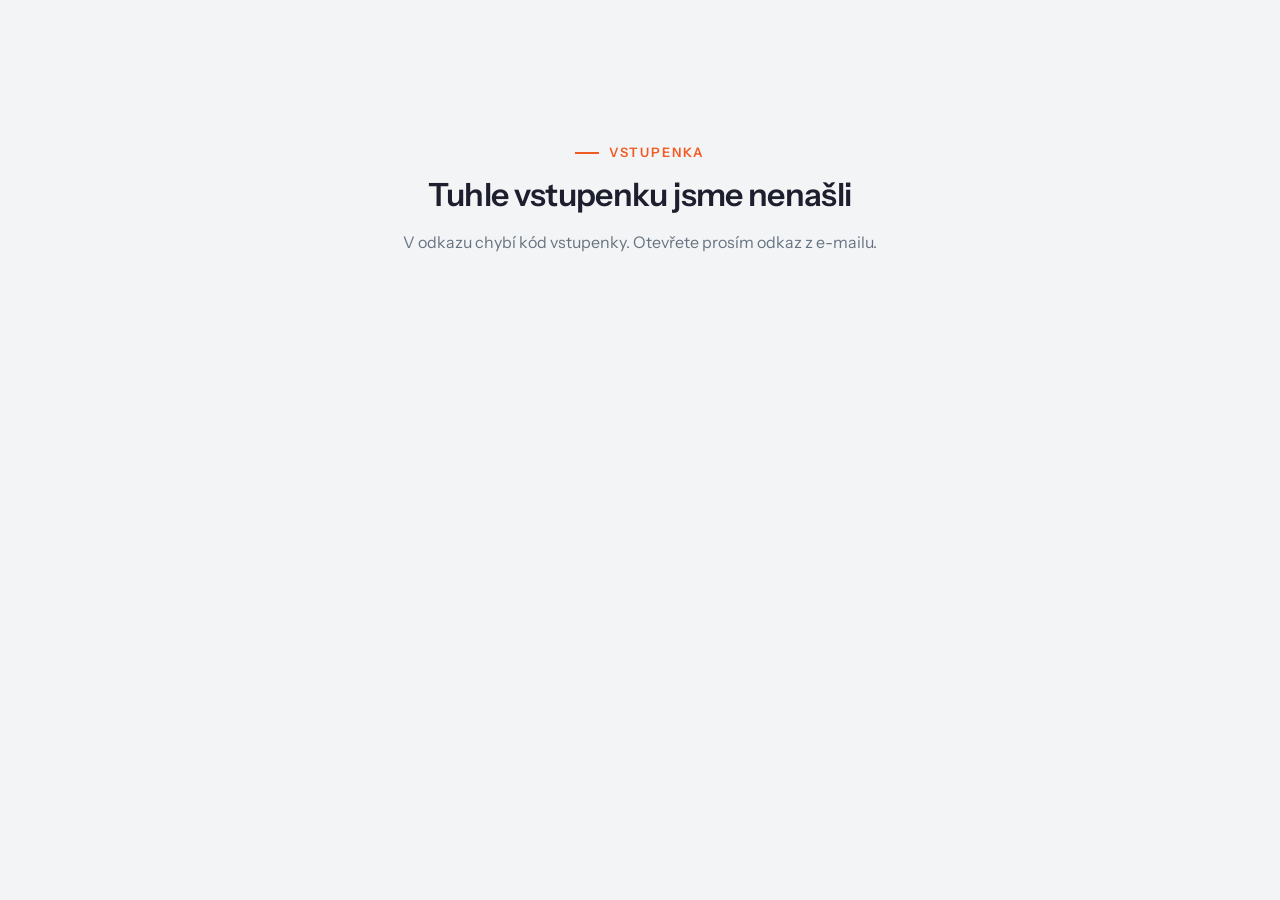
<file: web/vstupenka.html>
<!doctype html>
<html lang="cs">
<head>
<meta charset="utf-8">
<!-- Bezpečnost: GitHub Pages neumí hlavičky (_headers platí jen na Netlify), proto CSP i tady -->
<meta http-equiv="Content-Security-Policy" content="default-src 'self'; script-src 'self' 'unsafe-inline'; style-src 'self' 'unsafe-inline'; img-src 'self' data: blob:; font-src 'self'; connect-src 'self' https://script.google.com https://script.googleusercontent.com; media-src 'self' blob:; worker-src 'self' blob:; object-src 'none'; base-uri 'self'; form-action 'self'">
<!-- Ochrana proti vložení stránky do cizího rámečku (clickjacking) – frame-ancestors v <meta> nefunguje -->
<style id="antiClickjack">html{display:none!important}</style>
<script>if (self === top) { var ac = document.getElementById('antiClickjack'); ac.parentNode.removeChild(ac); } else { top.location = self.location; }</script>
<meta name="viewport" content="width=device-width, initial-scale=1, viewport-fit=cover">
<title>Moje vstupenka</title>
<meta name="theme-color" content="#1E1F2E">
<meta name="robots" content="noindex">
<meta name="referrer" content="no-referrer">
<link rel="stylesheet" href="styles.css">
<style>
body { background: var(--gray); }
main { padding: clamp(24px, 5vw, 64px) 0 96px; }
.state { max-width: 560px; margin: 8vh auto; text-align: center; padding: 0 var(--pad); }
.state h1 { font: 600 32px/1.15 var(--sans); letter-spacing: -.02em; margin: 16px 0 12px; }
.state p { color: var(--muted); }

.page-head { margin-bottom: 32px; }
.page-head h1 { font: 600 clamp(32px, 4.4vw, 52px)/1.05 var(--sans); letter-spacing: -.03em; margin: 14px 0 0; }

.banner { display: flex; gap: 16px; align-items: flex-start; padding: 20px 24px; margin-bottom: 24px; background: var(--white); border-left: 4px solid var(--ok); animation: slide .4s var(--ease); }
.banner.no { border-color: var(--muted-2); }
.banner .ico { flex: none; width: 36px; height: 36px; border-radius: 50%; display: grid; place-items: center; background: var(--ok); color: #fff; }
.banner.no .ico { background: var(--dark); }
.banner.ask { border-color: var(--brand); }
.banner.ask .ico { background: var(--brand); font-weight: 700; }
.ask-btns { display: flex; flex-wrap: wrap; gap: 10px; margin-top: 14px; }
.banner .ico svg { width: 18px; height: 18px; }
.banner b { display: block; font-size: 18px; margin-bottom: 2px; }
.banner span { color: var(--muted); }
@keyframes slide { from { opacity: 0; transform: translateY(-8px); } }

.grid { display: grid; grid-template-columns: minmax(0, 440px) minmax(0, 1fr); gap: 24px; align-items: start; }
@media (max-width: 880px) { .grid { grid-template-columns: 1fr; } }

/* ---------- vstupenka ---------- */
.ticket { background: var(--white); position: relative; filter: drop-shadow(0 24px 32px rgba(30,31,46,.12)); }
.t-head { background: var(--dark); color: var(--white); padding: 24px 28px; position: relative; overflow: hidden; }
.t-head::after { content: ""; position: absolute; right: -40px; top: -40px; width: 140px; height: 140px; border-radius: 50%; border: 24px solid var(--brand); opacity: .9; }
.t-head .k { font: 600 12px/1 var(--sans); letter-spacing: .14em; text-transform: uppercase; color: rgba(255,255,255,.6); }
.t-head h2 { font: 600 30px/1.05 var(--sans); letter-spacing: -.02em; margin: 10px 0 6px; position: relative; z-index: 1; }
.t-head p { margin: 0; color: rgba(255,255,255,.75); font-size: 15px; position: relative; z-index: 1; }
.t-qr { padding: 28px 28px 20px; display: grid; justify-items: center; gap: 14px; }
.qr { width: 100%; max-width: 280px; aspect-ratio: 1; padding: 14px; background: #fff; border: 1px solid var(--gray-2); }
.qr canvas, .qr img { width: 100% !important; height: auto !important; image-rendering: pixelated; }
.t-qr small { color: var(--muted); font-size: 13px; text-align: center; }
.t-cut { position: relative; height: 0; border-top: 2px dashed var(--gray-2); margin: 0 18px; }
.t-cut::before, .t-cut::after { content: ""; position: absolute; top: -13px; width: 24px; height: 24px; border-radius: 50%; background: var(--gray); }
.t-cut::before { left: -30px; } .t-cut::after { right: -30px; }
.t-body { padding: 22px 28px 28px; }
.t-name { font: 600 24px/1.15 var(--sans); letter-spacing: -.015em; }
.t-dept { color: var(--muted); font-size: 15px; margin-top: 2px; }
.t-rows { margin: 18px 0 0; display: grid; gap: 0; }
.t-rows div { display: flex; justify-content: space-between; gap: 16px; padding: 10px 0; border-bottom: 1px solid var(--gray-2); font-size: 15px; }
.t-rows dt { color: var(--muted); }
.t-rows dd { margin: 0; font-weight: 600; text-align: right; }
.badge { display: inline-flex; align-items: center; gap: 8px; padding: 8px 12px; font: 600 13px/1 var(--sans); letter-spacing: .06em; text-transform: uppercase; }
.badge::before { content: ""; width: 8px; height: 8px; border-radius: 50%; background: currentColor; }
.badge.ok { background: var(--ok-soft); color: var(--ok); }
.badge.no { background: var(--gray-2); color: var(--muted); }
.badge.wait { background: #FFF4D6; color: #9A6B00; }
.badge.in { background: var(--dark); color: var(--white); }
.t-actions { display: grid; gap: 10px; padding: 0 28px 28px; }

/* ---------- panel účasti ---------- */
.panel { background: var(--white); padding: clamp(24px, 3.4vw, 40px); }
.panel + .panel { margin-top: 24px; }
.panel h3 { font: 600 26px/1.15 var(--sans); letter-spacing: -.02em; margin: 12px 0 8px; }
.panel > p { color: var(--muted); margin: 0 0 24px; }
.answer { display: grid; grid-template-columns: 1fr 1fr; gap: 12px; }
.ans {
  display: flex; align-items: center; gap: 14px; min-height: 72px; padding: 16px 20px; cursor: pointer; text-align: left;
  border: 1px solid var(--line); background: var(--white); font-size: 18px; font-weight: 600; transition: all .15s;
}
.ans .dot { flex: none; width: 24px; height: 24px; border-radius: 50%; border: 1px solid var(--muted-2); display: grid; place-items: center; transition: all .15s; }
.ans small { display: block; font-size: 14px; font-weight: 400; color: var(--muted); }
.ans:hover { border-color: var(--dark); }
.ans[aria-pressed="true"].yes { border-color: var(--ok); box-shadow: inset 0 0 0 1px var(--ok); background: #F6FBF8; }
.ans[aria-pressed="true"].yes .dot { background: var(--ok); border-color: var(--ok); }
.ans[aria-pressed="true"].no { border-color: var(--dark); box-shadow: inset 0 0 0 1px var(--dark); background: var(--gray); }
.ans[aria-pressed="true"].no .dot { background: var(--dark); border-color: var(--dark); }
.ans[aria-pressed="true"] .dot::after { content: ""; width: 5px; height: 10px; border: solid #fff; border-width: 0 2px 2px 0; transform: translateY(-1px) rotate(45deg); }
.ans:disabled { cursor: wait; opacity: .7; }
@media (max-width: 520px) { .answer { grid-template-columns: 1fr; } }
.note { margin-top: 20px; padding: 16px 18px; background: var(--gray); font-size: 15px; color: var(--muted); }
.note b { color: var(--dark); }

.edit { display: grid; gap: 22px; }
.edit .form-row { display: grid; grid-template-columns: 1fr 1fr; gap: 16px; }
@media (max-width: 600px) { .edit .form-row { grid-template-columns: 1fr; } }
.edit-foot { display: flex; flex-wrap: wrap; gap: 12px; align-items: center; }
.saved { color: var(--ok); font-weight: 600; font-size: 15px; opacity: 0; transition: opacity .3s; }
.saved.show { opacity: 1; }

.timeline { list-style: none; margin: 0; padding: 0; display: grid; }
.timeline li { display: grid; grid-template-columns: 64px 1fr; gap: 14px; padding: 12px 0; border-bottom: 1px solid var(--gray-2); font-size: 15px; color: var(--muted); }
.timeline li:last-child { border: 0; }
.timeline time { font-weight: 600; color: var(--dark); }
.timeline li.past { opacity: .55; }
.timeline li.past time::after { content: " ✓"; color: var(--ok); }

</style>
</head>
<body>


<main>
  <div class="state" id="vLoading"><span class="spinner" style="width:36px;height:36px;color:var(--brand)"></span><p>Načítám vaši vstupenku…</p></div>
  <div class="state" id="vError" hidden>
    <span class="label">Vstupenka</span>
    <h1>Tuhle vstupenku jsme nenašli</h1>
    <p id="errText"></p>
  </div>

  <div class="wrap" id="vTicket" hidden>
    <div class="page-head">
      <span class="label">Moje vstupenka</span>
      <h1 id="hello"></h1>
    </div>
    <div id="banner"></div>
    <div class="notice" id="deadlineNote" role="note" hidden></div>

    <div class="grid">
      <!-- vstupenka -->
      <article class="ticket" aria-label="Vstupenka">
        <div class="t-head">
          <div class="k" id="tSite"></div>
          <h2 id="tCity"></h2>
          <p id="tWhen"></p>
        </div>
        <div class="t-qr">
          <div class="qr" id="qr" role="img" aria-label="QR kód vstupenky"></div>
          <small>U vstupu ukažte tento kód. Kód ani odkaz na tuto stránku nikomu nepřeposílejte ani neukazujte!</small>
        </div>
        <div class="t-cut" aria-hidden="true"></div>
        <div class="t-body">
          <div class="t-name" id="tName"></div>
          <dl class="t-rows">
            <div><dt>Stav</dt><dd id="tState"></dd></div>
            <div><dt>Místo</dt><dd id="tVenue"></dd></div>
            <div><dt>Strava</dt><dd id="tDiet"></dd></div>
            <div id="tEmpRow"><dt>Osobní číslo</dt><dd id="tEmp"></dd></div>
            <div id="tTransportRow"><dt>Doprava na akci</dt><dd id="tTransport"></dd></div>
            <div id="tTransportBackRow"><dt>Doprava z akce</dt><dd id="tTransportBack"></dd></div>
          </dl>
        </div>
        <div class="t-actions">
          <button class="btn btn-outline btn-block" id="saveQr" type="button">Uložit QR do telefonu</button>
        </div>
      </article>

      <div>
        <!-- účast -->
        <section class="panel" aria-labelledby="attTitle">
          <span class="label">Účast</span>
          <h3 id="attTitle">Přijdete?</h3>
          <p id="attText"></p>
          <div class="answer">
            <button class="ans yes" type="button" data-a="ANO" aria-pressed="false"><span class="dot"></span><span>Přijdu<small>Počítejte se mnou</small></span></button>
            <button class="ans no" type="button" data-a="NE" aria-pressed="false"><span class="dot"></span><span>Nepřijdu<small>Uvolním místo</small></span></button>
          </div>
          <div class="note" id="attNote" hidden></div>
        </section>

        <!-- úpravy -->
        <section class="panel" id="editPanel" aria-labelledby="editTitle">
          <span class="label">Údaje</span>
          <h3 id="editTitle">Strava a doprava</h3>
          <p>Změnilo se něco? Upravte to tady, ať víme, co nachystat.</p>
          <form class="edit" id="editForm" novalidate>
            <fieldset class="fs" style="border:0;margin:0;padding:0;display:grid;gap:12px"><legend class="f-label" style="margin-bottom:12px">Strava <small>(můžete zvolit více možností)</small></legend><div class="chips" id="eDiet"></div></fieldset>
            <label class="field"><span class="f-label">Alergie <small>(nepovinné)</small></span><input class="input" name="allergies" maxlength="200"></label>
            <label class="check" id="eHealth"><input type="checkbox" name="healthConsent"><span>Souhlasím se zpracováním údaje o alergii (zdravotní údaj) výhradně pro přípravu jídla na této akci.</span></label>
            <fieldset class="fs" id="eTransportFs" style="border:0;margin:0;padding:0;display:grid;gap:12px"><legend class="f-label" style="margin-bottom:12px">Doprava na akci</legend><div class="chips" id="eTransport"></div><small class="bus-info" id="eBusTo"></small><div id="eBus" class="bus-routes" hidden><span class="f-label">Směr svozového autobusu</span><div class="chips" id="eBusRoutes"></div></div></fieldset>
            <fieldset class="fs" id="eBackFs" style="border:0;margin:0;padding:0;display:grid;gap:12px"><legend class="f-label" style="margin-bottom:12px">Doprava z akce</legend><div class="chips" id="eTransportBack"></div><small class="bus-info" id="eBusBack"></small></fieldset>
            <div class="edit-foot">
              <button class="btn btn-primary" type="submit" id="saveBtn">Uložit změny</button>
              <span class="saved" id="saved" role="status">✓ Uloženo</span>
            </div>
          </form>
        </section>

      </div>
    </div>
  </div>
</main>

<script src="vendor/qrcode.min.js"></script>
<script src="config.js"></script>
<script src="js/demo-data.js"></script>
<script src="js/api.js"></script>
<script src="js/ui.js"></script>
<script>
(() => {
  const { $, $$, esc } = UI;
  const F = API.fmt;
  const CHECK = '<svg viewBox="0 0 24 24" fill="none" stroke="currentColor" stroke-width="3"><path d="M5 12l5 5L20 7"/></svg>';

  // tajný odkaz je za # (neposílá se serveru webu); starší e-maily mají ?t=
  const fromHash = /[#&]t=/.test(location.hash);
  const params = new URLSearchParams(fromHash ? location.hash.slice(1) : location.search);
  const token = API.parseToken(params.get('t') || '') || API.demoLastToken();
  const fromMail = ({ ano: 'ANO', ne: 'NE' })[(params.get('a') || '').toLowerCase()] || '';
  let t = null, ev = null, client = null, now = new Date(), qrFor = '';

  UI.demoBar('Fiktivní data · odpověď Přijdu / Nepřijdu se skutečně uloží, e-maily se jen simulují');

  function show(id) { ['vLoading', 'vError', 'vTicket'].forEach((x) => ($('#' + x).hidden = x !== id)); }
  const over = () => now > new Date(API.dayDate(ev.date).setHours(23, 59));
  // po uzávěrce (CONFIG.registration.deadline) už nejde měnit účast ani údaje
  const locked = () => over() || (!!ev.registration.deadline && now > new Date(ev.registration.deadline));
  function apply(r) { t = r.ticket; ev = r.event; client = r.client; now = new Date(r.now); }

  async function init() {
    if (!token) { $('#errText').textContent = 'V odkazu chybí kód vstupenky. Otevřete prosím odkaz z e-mailu.'; return show('vError'); }
    try {
      apply(await API.call('ticket', { token, raw: API.demo ? location.href : undefined }));
      UI.applyBrand(client);
      // Odkaz z e-mailu (?a=ano|ne) NIC nemění – poštovní antiviry odkazy předotevírají.
      // Odpověď se uloží až po kliknutí na „Potvrdit“ na stránce.
      params.delete('a');
      history.replaceState(null, '', location.pathname + (fromHash ? '#' : '?') + params.toString());
      render(); show('vTicket');
      if (fromMail && fromMail !== t.attendance && !over()) askConfirm(fromMail);
      else if (fromMail) banner(fromMail);
    } catch (e) {
      $('#errText').textContent = e.message; show('vError');
    }
  }

  function askConfirm(a) {
    $('#banner').innerHTML = `<div class="banner ask"><div class="ico">?</div><div style="flex:1"><b>${a === 'ANO' ? 'Potvrďte prosím: přijdete' : 'Potvrďte prosím: nepřijdete'}</b>
      <span>Odpověď se uloží až po kliknutí na tlačítko.</span>
      <div class="ask-btns"><button class="btn btn-primary" type="button" id="askYes">${a === 'ANO' ? 'Potvrdit: Přijdu' : 'Potvrdit: Nepřijdu'}</button><button class="btn btn-outline" type="button" id="askNo">Zrušit</button></div></div></div>`;
    $('#banner').scrollIntoView({ block: 'center' });
    $('#askNo').addEventListener('click', () => ($('#banner').innerHTML = ''));
    $('#askYes').addEventListener('click', async () => {
      $('#askYes').disabled = true;
      try { apply(await API.call('rsvp', { token, attend: a })); banner(a); render(); }
      catch (e) { UI.toast(e.message, 'err'); $('#askYes').disabled = false; }
    });
  }
  function banner(a) {
    $('#banner').innerHTML = a === 'ANO'
      ? `<div class="banner"><div class="ico">${CHECK}</div><div><b>Díky, máme zapsáno: přijdete.</b><span>Potvrzení jsme Vám poslali e-mailem. Kdyby se cokoliv změnilo, stačí kliknout na Nepřijdu.</span></div></div>`
      : `<div class="banner no"><div class="ico">${CHECK}</div><div><b>Rozumíme, máme zapsáno: nepřijdete.</b><span>Potvrzení jsme Vám poslali e-mailem. Kdyby to nakonec šlo, klikněte na Přijdu.</span></div></div>`;
  }

  function render() {
    document.title = 'Moje vstupenka · ' + ev.name;
    $('#hello').textContent = 'Tady je Vaše vstupenka'; // bez oslovení jménem (nedá se spolehlivě skloňovat)
    $('#tSite').textContent = ev.audience || client.name;
    $('#tCity').textContent = ev.name;
    $('#tWhen').textContent = F.long(ev.date) + (ev.time ? ' · ' + ev.time : '') + (ev.city ? ' · ' + ev.city : '');
    $('#tName').textContent = t.name;
    $('#tVenue').textContent = ev.venue || 'Upřesníme';
    $('#tDiet').textContent = t.diet;
    $('#tTransportRow').hidden = !(ev.registration.transport || []).length;
    $('#tTransport').textContent = t.transport || '—';
    $('#tEmpRow').hidden = !t.empNo; $('#tEmp').textContent = t.empNo || '';
    $('#tTransportBackRow').hidden = !(ev.registration.transportBack || []).length;
    $('#tTransportBack').textContent = t.transportBack || '—';
    const dn = $('#deadlineNote'), dlt = ev.registration.deadlineText;
    dn.hidden = !dlt || over();
    if (dlt) dn.innerHTML = locked()
      ? `<b>Uzávěrka registrací a změn byla ${esc(dlt)}.</b>Změny už online provést nejdou. S dotazy se prosím obraťte na pořadatele.`
      : `<b>Změny v registraci jsou možné pouze do ${esc(dlt)}.</b>Prosíme, zvažte svou účast a potvrďte ji, nebo zrušte co nejdříve.`;
    $('#tState').innerHTML = t.arrivedAt ? `<span class="badge in">Na místě od ${esc(F.time(t.arrivedAt))}</span>`
      : t.attendance === 'ANO' ? '<span class="badge ok">Účast potvrzena</span>'
      : t.attendance === 'NE' ? '<span class="badge no">Nepřijde</span>'
      : '<span class="badge wait">Čeká na potvrzení</span>';

    // QR obsahuje jen kód pro odbavení (EVT1.…), ne odkaz na tuto stránku
    if (qrFor !== t.qrText) { UI.qr($('#qr'), t.qrText, { dark: '#151827' }); qrFor = t.qrText; }

    // účast
    $$('.ans').forEach((b) => { b.setAttribute('aria-pressed', String(b.dataset.a === t.attendance)); b.disabled = locked(); });
    const note = $('#attNote');
    note.hidden = true;
    const rsvpAt = API.automationAt(ev, 'rsvp');
    if (over()) {
      $('#attTitle').textContent = 'Akce už proběhla';
      $('#attText').textContent = 'Účast už nejde měnit online.';
    } else if (t.attendance === 'ANO') {
      $('#attTitle').textContent = 'Počítáme s vámi';
      $('#attText').textContent = 'Účast máte potvrzenou. Kdyby vám do toho něco přišlo, třeba nemoc, klikněte prosím na Nepřijdu.';
    } else if (t.attendance === 'NE') {
      $('#attTitle').textContent = 'Tentokrát bez vás';
      $('#attText').textContent = 'Máme zapsáno, že nepřijdete. Kdyby se to změnilo, stačí kliknout na Přijdu.';
    } else {
      $('#attTitle').textContent = 'Přijdete?';
      $('#attText').textContent = 'Dejte nám prosím vědět. Podle toho objednáváme jídlo a dopravu.';
      if (rsvpAt && now < rsvpAt) {
        note.hidden = false;
        note.innerHTML = `<b>Nemusíte to řešit hned.</b> ${F.day(rsvpAt.toISOString())} vám pošleme e-mail, kde stačí kliknout na Přijdu, nebo Nepřijdu.`;
      }
    }
    $('#editPanel').hidden = t.attendance === 'NE' || locked(); // po uzávěrce už údaje nejde měnit
    if (!$('#editPanel').hidden) fillEdit();

  }

  // ---------- účast ----------
  $$('.ans').forEach((b) => b.addEventListener('click', async () => {
    if (b.getAttribute('aria-pressed') === 'true') return;
    $$('.ans').forEach((x) => (x.disabled = true));
    try { apply(await API.call('rsvp', { token, attend: b.dataset.a })); banner(b.dataset.a); render(); }
    catch (e) { UI.toast(e.message, 'err'); }
    $$('.ans').forEach((x) => (x.disabled = locked()));
  }));

  // ---------- úpravy ----------
  let filledFor = '';
  const chips = (name, list, sel, type = 'radio') => list.map((x) => `<label class="chip"><input type="${type}" name="${name}" value="${esc(x)}" ${[].concat(sel).includes(x) ? 'checked' : ''}><span>${esc(x)}</span></label>`).join('');
  const routesOf = (r) => r.busOption && (r.busRoutes || []).length ? r.busRoutes : [];
  const busOn = () => (($('#editForm input[name=transport]:checked') || {}).value === ev.registration.busOption) && routesOf(ev.registration).length > 0;
  $('#editForm').addEventListener('change', (e) => { if (e.target.name === 'transport') $('#eBus').hidden = !busOn(); });
  function fillEdit() {
    const r = ev.registration;
    const key = JSON.stringify([t.diet, t.allergies, t.transport, t.transportBack, t.guests, t.guestNames, t.guestDiets]);
    if (filledFor === key) return; filledFor = key;
    const f = $('#editForm');
    $('#eDiet').innerHTML = chips('diet', r.diets, String(t.diet || '').split(', '), 'checkbox');
    f.elements.allergies.value = t.allergies || '';
    f.elements.healthConsent.checked = !!t.allergies;
    if ((r.transport || []).length) {
      const cur = t.transport || r.transport[0], pre = r.busOption + ' – ', onBus = !!r.busOption && cur.indexOf(pre) === 0;
      $('#eTransport').innerHTML = chips('transport', r.transport, onBus ? r.busOption : cur);
      $('#eBusRoutes').innerHTML = chips('busRoute', routesOf(r), onBus ? cur.slice(pre.length) : null);
      $('#eBus').hidden = !busOn();
      $('#eBusTo').textContent = (r.busInfo || {}).to ? '🚌 ' + r.busInfo.to : '';
    }
    else $('#eTransportFs').hidden = true;
    if ((r.transportBack || []).length) {
      $('#eTransportBack').innerHTML = chips('transportBack', r.transportBack, t.transportBack || r.transportBack[0]);
      $('#eBusBack').textContent = (r.busInfo || {}).back ? '🚌 ' + r.busInfo.back : '';
    } else $('#eBackFs').hidden = true;
    if (false) { // doprovod se neregistruje
      $('#eGuests').innerHTML = Array.from({ length: r.maxGuests + 1 }, (_, i) =>
        `<label class="chip"><input type="radio" name="guests" value="${i}" ${i === t.guests ? 'checked' : ''}><span>${i === 0 ? 'Bez doprovodu' : '+' + i}</span></label>`).join('');
      drawGuests(t.guestNames || [], t.guestDiets || []);
    }
  }
  function drawGuests(names, diets) {
    const n = +(($('#editForm input[name=guests]:checked') || {}).value || 0);
    $('#eGuestRows').innerHTML = Array.from({ length: n }, (_, i) => `
      <div class="g form-row">
        <label class="field"><span class="f-label">Jméno doprovodu <small>(nepovinné)</small></span><input class="input" maxlength="80" value="${esc((names[i] || '').replace(/^Doprovod \d+$/, ''))}"></label>
        <label class="field"><span class="f-label">Strava doprovodu</span><select class="select">${ev.registration.diets.map((x) => `<option ${x === diets[i] ? 'selected' : ''}>${esc(x)}</option>`).join('')}</select></label>
      </div>`).join('');
  }
  if ($('#eGuests')) $('#eGuests').addEventListener('change', () => {
    const g = $$('#eGuestRows .g');
    drawGuests(g.map((x) => $('input', x).value), g.map((x) => $('select', x).value));
  });
  $('#editForm').addEventListener('submit', async (e) => {
    e.preventDefault();
    const f = e.target, g = $$('#eGuestRows .g');
    const diets = $$('input[name=diet]:checked', f).map((x) => x.value);
    if (!diets.length) return UI.toast('Vyberte prosím stravu.', 'err');
    const route = ($('input[name=busRoute]:checked', f) || {}).value;
    if (busOn() && !route) return UI.toast('Vyberte prosím směr svozového autobusu.', 'err');
    const tr = ($('input[name=transport]:checked', f) || {}).value || '';
    const btn = $('#saveBtn'); btn.disabled = true;
    try {
      apply(await API.call('rsvp', {
        token, attend: null,
        diet: diets.join(', '), diets,
        transport: busOn() ? tr + ' – ' + route : tr,
        transportBack: ($('input[name=transportBack]:checked', f) || {}).value || '',
        allergies: f.elements.allergies.value, healthConsent: f.elements.healthConsent.checked,
        guests: g.length, guestNames: g.map((x) => $('input', x).value), guestDiets: g.map((x) => $('select', x).value),
      }));
      filledFor = ''; render();
      $('#saved').classList.add('show'); setTimeout(() => $('#saved').classList.remove('show'), 2500);
    } catch (err) { UI.toast(err.message, 'err'); }
    btn.disabled = false;
  });

  $('#saveQr').addEventListener('click', () => {
    const c = $('#qr canvas');
    if (!c) return UI.toast('QR se nepodařilo uložit, udělejte prosím snímek obrazovky.');
    const a = document.createElement('a');
    a.href = c.toDataURL('image/png'); a.download = 'vstupenka-qr.png';
    document.body.appendChild(a); a.click(); a.remove();
  });

  init();
})();
</script>
</body>
</html>
</file>
<file: web/styles.css>
/* ============================================================
   Veřejné stránky akcí (landing, vstupenka, skener)
   Barvy a písmo klienta se nastavují za běhu (UI.applyBrand) přes
   --brand, --brand-d, --brand-soft, --brand-ink, --dark, --gray, --sans.
   Výchozí hodnoty níže = ČEZ ENERGOSERVIS (cezenergoservis.cz).
   ============================================================ */
/* Instrument Sans (SIL OFL 1.1, fonts/OFL.txt) – lokální kopie, žádné Google Fonts */
@font-face {
  font-family: 'Instrument Sans'; font-style: normal; font-display: swap; font-weight: 400 700;
  src: url(fonts/instrument-sans-latin-ext-wght-normal.woff2) format('woff2-variations'), url(fonts/instrument-sans-latin-ext-wght-normal.woff2) format('woff2');
  unicode-range: U+0100-02BA,U+02BD-02C5,U+02C7-02CC,U+02CE-02D7,U+02DD-02FF,U+0304,U+0308,U+0329,U+1D00-1DBF,U+1E00-1E9F,U+1EF2-1EFF,U+2020,U+20A0-20AB,U+20AD-20C0,U+2113,U+2C60-2C7F,U+A720-A7FF;
}
@font-face {
  font-family: 'Instrument Sans'; font-style: normal; font-display: swap; font-weight: 400 700;
  src: url(fonts/instrument-sans-latin-wght-normal.woff2) format('woff2-variations'), url(fonts/instrument-sans-latin-wght-normal.woff2) format('woff2');
  unicode-range: U+0000-00FF,U+0131,U+0152-0153,U+02BB-02BC,U+02C6,U+02DA,U+02DC,U+0304,U+0308,U+0329,U+2000-206F,U+20AC,U+2122,U+2191,U+2193,U+2212,U+2215,U+FEFF,U+FFFD;
}
:root {
  --brand: #F15A22;
  --brand-d: #D4471A;
  --brand-soft: #FDEEE8;
  --brand-ink: #FFFFFF;
  --dark: #1E1F2E;
  --dark-2: #2A2B3C;
  --dark-3: #383A4D;
  --gray: #F3F4F6;
  --gray-2: #E6E8EC;
  --line: #DADDE2;
  --muted: #667481;
  --muted-2: #9199A0;
  --white: #FFFFFF;
  --ok: #1F9D61;
  --ok-soft: #E3F4EB;
  --warn: #F2A900;
  --err: #D93025;
  --err-soft: #FCE8E6;

  --sans: 'Instrument Sans', 'Roobert', -apple-system, BlinkMacSystemFont, 'Segoe UI', Roboto, Arial, sans-serif;
  --wrap: 1200px;
  --pad: clamp(16px, 4vw, 40px);
  --ease: cubic-bezier(.2, .8, .2, 1);

  /* tokeny pro tmavé obrazovky (skener) */
  --bg: var(--white); --bg-2: var(--gray); --bg-3: var(--gray-2);
  --text: var(--dark); --line-2: var(--line);
  --signal: var(--brand); --ink: var(--dark);
  --go: #2DB36F; --wait: #F5B800; --stop: #E0362C;
  --display: var(--sans); --mono: var(--sans);
}
body.dark {
  --bg: var(--dark); --bg-2: var(--dark-2); --bg-3: var(--dark-3);
  --text: #F3F4F6; --muted: #9AA3AE; --line: rgba(255,255,255,.1); --line-2: rgba(255,255,255,.22);
  color-scheme: dark;
}

*, *::before, *::after { box-sizing: border-box; }
html { -webkit-text-size-adjust: 100%; scroll-behavior: smooth; }
body {
  margin: 0; background: var(--bg); color: var(--text);
  font: 400 16px/1.55 var(--sans);
  -webkit-font-smoothing: antialiased; text-rendering: optimizeLegibility;
}
img, svg { display: block; max-width: 100%; }
a { color: inherit; }
button, input, select, textarea { font: inherit; color: inherit; }
[hidden] { display: none !important; }
:focus-visible { outline: 3px solid var(--brand); outline-offset: 2px; }
@media (prefers-reduced-motion: reduce) { *, *::before, *::after { animation-duration: .01ms !important; transition-duration: .01ms !important; scroll-behavior: auto !important; } }

.wrap { width: 100%; max-width: var(--wrap); margin: 0 auto; padding: 0 var(--pad); }
.label {
  font: 600 13px/1.2 var(--sans); letter-spacing: .14em; text-transform: uppercase; color: var(--brand);
  display: inline-flex; align-items: center; gap: 10px;
}
.label::before { content: ""; width: 24px; height: 2px; background: currentColor; }

/* ---------- tlačítka (jako na webu: oranžová, verzálky, ostré hrany) ---------- */
.btn {
  display: inline-flex; align-items: center; justify-content: center; gap: 12px;
  min-height: 52px; padding: 0 28px; border: 2px solid transparent; border-radius: 0; cursor: pointer;
  font: 600 14px/1 var(--sans); letter-spacing: .08em; text-transform: uppercase; text-decoration: none;
  transition: background .2s var(--ease), color .2s var(--ease), border-color .2s var(--ease), transform .2s var(--ease);
}
.btn svg { width: 18px; height: 18px; transition: transform .25s var(--ease); }
.btn:hover svg { transform: translateX(4px); }
.btn:disabled { opacity: .55; cursor: not-allowed; }
.btn-primary { background: var(--brand); color: var(--brand-ink); }
.btn-primary:hover { background: var(--brand-d); }
.btn-outline { background: transparent; border-color: currentColor; }
.btn-outline:hover { background: var(--dark); border-color: var(--dark); color: var(--white); }
.btn-light { background: var(--white); color: var(--dark); }
.btn-light:hover { background: var(--gray); }
.btn-block { width: 100%; }

/* skener a starší místa */
.btn-ghost {
  display: inline-flex; align-items: center; justify-content: center; gap: 10px;
  min-height: 48px; padding: 0 18px; border: 1px solid var(--line-2); border-radius: 0; background: transparent; cursor: pointer;
  font: 600 14px/1 var(--sans); letter-spacing: .06em; text-transform: uppercase; text-decoration: none; color: var(--text);
}
.btn-ghost:hover { border-color: var(--brand); color: var(--brand); }

/* ---------- formulář ---------- */
.field { display: grid; gap: 8px; }
.f-label { font: 600 13px/1.2 var(--sans); color: var(--dark); }
.f-label small { font-weight: 400; color: var(--muted); }
.input, .select, .textarea {
  width: 100%; min-height: 52px; padding: 12px 16px; border: 1px solid var(--line); border-radius: 0;
  background: var(--white); font-size: 16px; transition: border-color .15s, box-shadow .15s;
}
.input:hover, .select:hover { border-color: var(--muted-2); }
.input:focus, .select:focus, .textarea:focus { outline: none; border-color: var(--brand); box-shadow: inset 0 -2px 0 var(--brand); }
.input[aria-invalid="true"] { border-color: var(--err); box-shadow: inset 0 -2px 0 var(--err); }
.f-err { color: var(--err); font-size: 14px; font-weight: 500; min-height: 0; margin: 0; }
.f-hint { color: var(--muted); font-size: 13px; margin: 0; }

.chips { display: flex; flex-wrap: wrap; gap: 8px; }
.chip { position: relative; }
.chip input { position: absolute; opacity: 0; inset: 0; cursor: pointer; }
.chip span {
  display: inline-flex; align-items: center; min-height: 44px; padding: 0 16px; border: 1px solid var(--line);
  background: var(--white); font-size: 15px; font-weight: 500; cursor: pointer; transition: all .15s;
}
.chip input:hover + span { border-color: var(--dark); }
.chip input:checked + span { background: var(--dark); border-color: var(--dark); color: var(--white); }
.chip input:focus-visible + span { outline: 3px solid var(--brand); outline-offset: 2px; }

/* Důrazné upozornění (uzávěrka registrací) a info o svozovém autobusu */
.notice { background: #FFF4E5; border-left: 4px solid var(--brand); color: var(--dark); padding: 14px 16px; margin: 0 0 20px; font-size: 15px; line-height: 1.5; }
.notice b { display: block; font-size: 16px; margin-bottom: 2px; }
.bus-info { display: block; margin-top: 8px; color: #555a6e; font-size: 13px; line-height: 1.45; }
.bus-routes { display: grid; gap: 12px; margin-top: 4px; padding: 16px; background: var(--gray); border-left: 3px solid var(--brand); }
.check { display: flex; gap: 12px; align-items: flex-start; font-size: 14px; color: var(--muted); cursor: pointer; }
.check input { appearance: none; flex: none; width: 22px; height: 22px; margin: 1px 0 0; border: 1px solid var(--muted-2); background: var(--white); cursor: pointer; display: grid; place-items: center; }
.check input:checked { background: var(--brand); border-color: var(--brand); }
.check input:checked::after { content: ""; width: 6px; height: 11px; border: solid #fff; border-width: 0 2px 2px 0; transform: translateY(-1px) rotate(45deg); }

/* ---------- drobnosti ---------- */
.spinner {
  display: inline-block; width: 20px; height: 20px; border: 2px solid currentColor; border-right-color: transparent;
  border-radius: 50%; animation: spin .7s linear infinite; vertical-align: middle;
}
@keyframes spin { to { transform: rotate(360deg); } }
.toast {
  position: fixed; left: 50%; bottom: 24px; z-index: 90; transform: translate(-50%, 20px); opacity: 0; pointer-events: none;
  background: var(--dark); color: var(--white); padding: 14px 20px; font-size: 15px; font-weight: 500;
  border-left: 4px solid var(--brand); transition: all .25s var(--ease); max-width: calc(100% - 32px);
}
.toast.show { opacity: 1; transform: translate(-50%, 0); }
.demo-flag {
  position: fixed; right: 12px; bottom: 12px; z-index: 80; background: var(--dark); color: var(--white);
  font: 600 11px/1 var(--sans); letter-spacing: .12em; text-transform: uppercase; padding: 9px 12px; border-left: 3px solid var(--brand);
}
.sr-only { position: absolute; width: 1px; height: 1px; overflow: hidden; clip: rect(0 0 0 0); white-space: nowrap; }

/* ---------- hlavička ---------- */
.site-head { position: sticky; top: 0; z-index: 50; background: rgba(255,255,255,.96); backdrop-filter: blur(8px); border-bottom: 1px solid var(--gray-2); }
.site-head .wrap { display: flex; align-items: center; justify-content: space-between; gap: 16px; height: 76px; }
.head-title { font: 600 17px/1.2 var(--sans); letter-spacing: -.01em; text-decoration: none; color: var(--dark); white-space: nowrap; overflow: hidden; text-overflow: ellipsis; min-width: 0; }
.head-title:hover { color: var(--brand); }
.head-nav { display: flex; align-items: center; gap: 28px; font-size: 15px; font-weight: 500; }
.head-nav a { text-decoration: none; }
.head-nav a:not(.btn):hover { color: var(--brand); }
.head-nav .btn { min-height: 44px; padding: 0 20px; }
@media (max-width: 760px) {
  .head-nav a:not(.btn) { display: none; }
  .head-title { font-size: 15px; }
  .site-head .wrap { height: 64px; }
}

/* ---------- patička ---------- */
.site-foot { background: var(--dark); color: rgba(255,255,255,.7); font-size: 14px; }
.site-foot .wrap { display: flex; flex-wrap: wrap; justify-content: space-between; gap: 16px; padding-top: 32px; padding-bottom: 32px; }
.site-foot a { color: var(--white); }

/* ---------- demo lišta ---------- */
.demo-strip {
  display: flex; flex-wrap: wrap; align-items: center; justify-content: center; gap: 6px 12px;
  padding: 7px 16px; background: #151827; color: rgba(255,255,255,.82); font: 500 13px/1.3 var(--sans); text-align: center;
}
.demo-strip a { color: #fff; font-weight: 600; text-underline-offset: 3px; }
.demo-pill { background: #FFD43B; color: #151827; font-weight: 700; font-size: 11px; letter-spacing: .1em; text-transform: uppercase; padding: 3px 7px; border-radius: 3px; }
.toast[data-kind="err"] { border-left-color: var(--err); }
</file>
